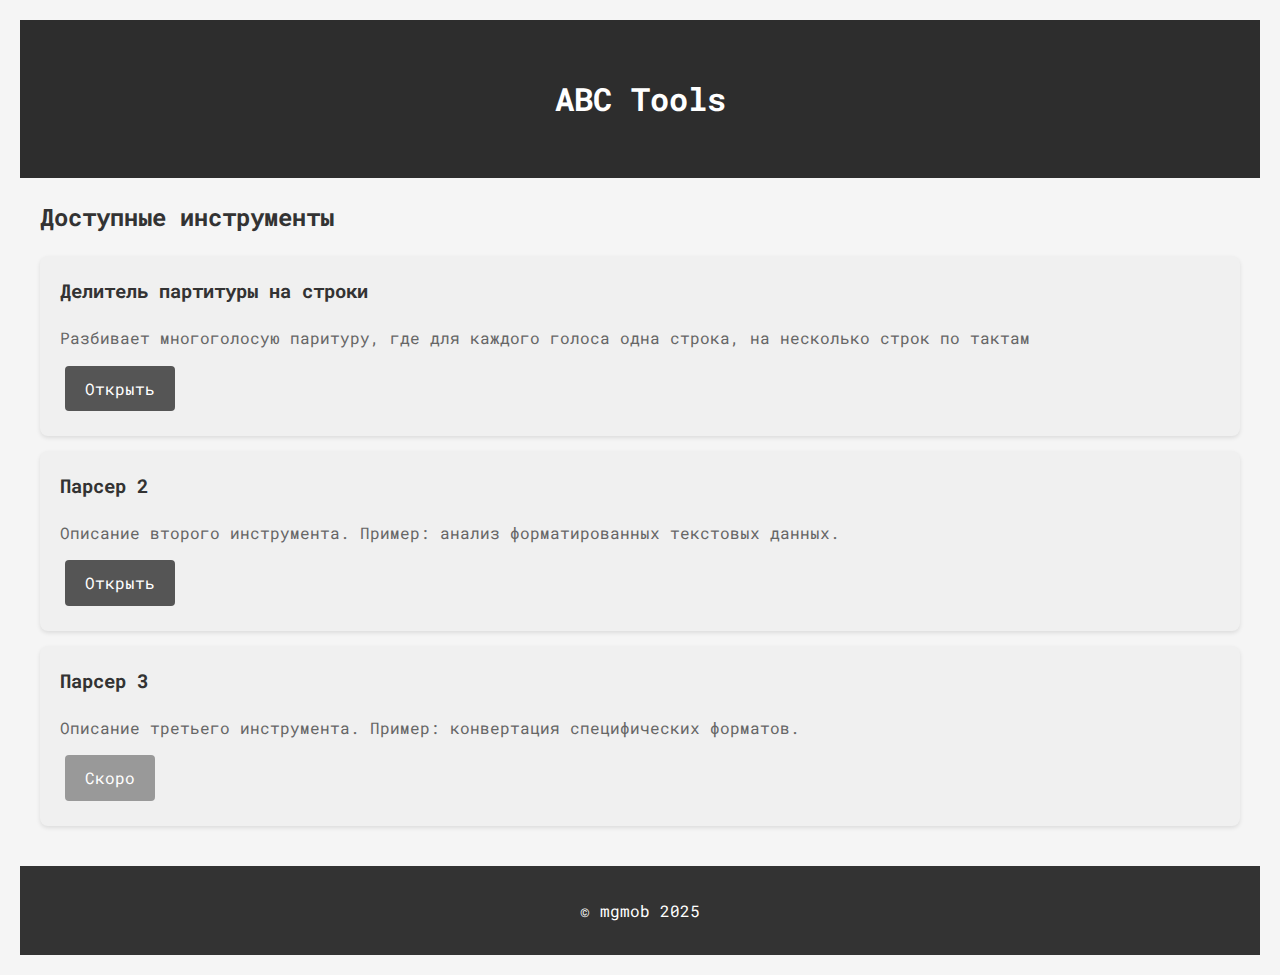
<file: index.html>
<!DOCTYPE html>
<html lang="ru">
<head>
    <meta charset="UTF-8">
    <title>ABC Tools</title>
    <link href="https://fonts.googleapis.com/css2?family=Roboto+Mono:wght@400;700&display=swap" rel="stylesheet">
    <link rel="stylesheet" href="css/styles.css">
</head>
<body>
    <header class="site-header">
        <h1>ABC Tools</h1>
    </header>

    <main class="content-wrapper">
        <section class="tools-section">
            <h2>Доступные инструменты</h2>

            <div class="tools-list">
                <div class="tool-item">
                    <h3>Делитель партитуры на строки</h3>
                    <p>Разбивает многоголосую паритуру, где для каждого голоса одна строка, на несколько строк по тактам</p>
                    <a href="divider.html" class="btn">Открыть</a>
                </div>

                <div class="tool-item">
                    <h3>Парсер 2</h3>
                    <p>Описание второго инструмента. Пример: анализ форматированных текстовых данных.</p>
                    <a href="parser2.html" class="btn">Открыть</a>
                </div>

                <div class="tool-item">
                    <h3>Парсер 3</h3>
                    <p>Описание третьего инструмента. Пример: конвертация специфических форматов.</p>
                    <a href="#" class="btn disabled">Скоро</a>
                </div>
            </div>
        </section>
    </main>

    <footer class="site-footer">
        <p>&copy; mgmob 2025</p>
    </footer>
</body>
</html>
</file>
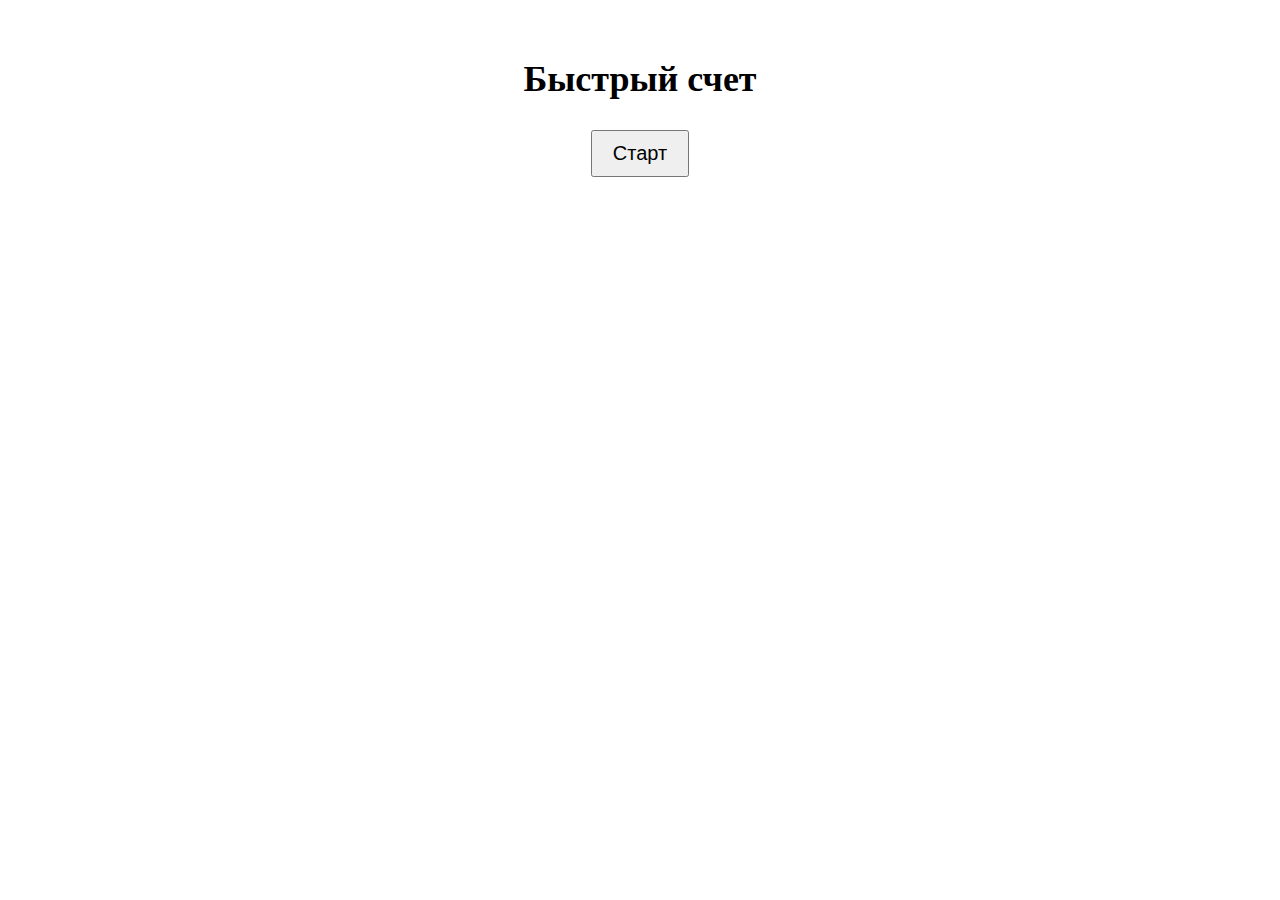
<file: brain_train.html>
<!DOCTYPE html>
<html lang="ru">
<head>
    <meta charset="UTF-8">
    <meta name="viewport" content="width=device-width, initial-scale=1.0">
    <title>Тренировка навыков</title>
    <style>
        .block {
            display: none;
            text-align: center;
            padding: 20px;
            font-size: 24px;
        }
        iframe {
            width: 80%;
            height: 400px;
            margin: 20px auto;
        }
        button {
            padding: 10px 20px;
            font-size: 20px;
            cursor: pointer;
        }
        .numbers-row {
            margin: 20px;
            letter-spacing: 8px;
        }
        .result {
            color: #2c3e50;
            font-size: 32px;
            margin-top: 10px;
            transition: opacity 0.3s;
        }
    </style>
</head>
<body>
    <!-- Блок 1: Быстрый счет -->
    <div class="block" id="block1">
        <h2>Быстрый счет</h2>
        <button onclick="handleMathButtonClick()" id="mathButton">Старт</button>
        <div id="mathExample"></div>
        <div id="mathResult" class="result"></div>
    </div>

    <!-- Блок 2: Чтение вслух -->
    <div class="block" id="block2">
        <h2>Чтение вслух</h2>
        <iframe id="wikiFrame"></iframe>
    </div>

    <!-- Блок 3: Запоминание чисел -->
    <div class="block" id="block3">
        <h2>Запоминание чисел</h2>
        <div id="numbersDisplay" class="numbers-row"></div>
    </div>

    <!-- Блок 4: Рисование фигур -->
    <div class="block" id="block4">
        <h2>Рисование фигур</h2>
        <div id="shapesInstruction"></div>
    </div>

    <!-- Блок 5: Числа от 1 до 50 -->
    <div class="block" id="block5">
        <h2>Числа от 1 до 50</h2>
        <div class="numbers-row">1 2 3 4 5 6 7 8 9 10 11 12 13 14 15 16 17 18 19 20 21 22 23 24 25 26 27 28 29 30 31 32 33 34 35 36 37 38 39 40 41 42 43 44 45 46 47 48 49 50</div>
    </div>

    <script>
        let currentBlock = 1;
        let mathCounter = 0;
        let shapesInterval;
        let numbersTimeout;

        let currentExample = null;
        let showResult = false;

        function handleMathButtonClick() {
            const button = document.getElementById('mathButton');
            if(showResult) {
                // Генерируем новый пример
                generateMathExample();
                document.getElementById('mathResult').textContent = '';
                button.textContent = 'Показать ответ';
                showResult = false;
            } else {
                // Показываем результат текущего примера
                showMathResult();
                button.textContent = 'Следующий пример';
                showResult = true;
            }
        }

        // Общий таймер переключения блоков
        function startRotation() {
            setInterval(() => {
                document.getElementById(`block${currentBlock}`).style.display = 'none';
                currentBlock = currentBlock === 5 ? 1 : currentBlock + 1;
                const nextBlock = document.getElementById(`block${currentBlock}`);
                nextBlock.style.display = 'block';

                // Инициализация блоков при их активации
                switch(currentBlock) {
                    case 2:
                        document.getElementById('wikiFrame').src =
                            'https://ru.wikipedia.org/wiki/Special:Random';
                        break;
                    case 3:
                        initNumbersMemory();
                        break;
                    case 4:
                        startShapesTraining();
                        break;
                }
            }, 60000);
        }

        // Блок 1: Быстрый счет
        function generateMathExample() {
            mathCounter++;
            let numbersCount = mathCounter <= 3 ? 0 :
                Math.min(3, Math.floor((mathCounter - 1) / 3));

            let numbers = [];
            for(let i = 0; i < 3; i++) {
                let max = i < numbersCount ? 999 : (i < 2 ? 99 : 9);
                numbers.push(Math.floor(Math.random() * max) + 1);
            }

            const operations = ['+', '-'];
            currentExample = `${numbers[0]} ${operations[Math.floor(Math.random()*2)]}
                            ${numbers[1]} ${operations[Math.floor(Math.random()*2)]}
                            ${numbers[2]}`;
            document.getElementById('mathExample').textContent = currentExample;
        }

        function showMathResult() {
            try {
                const result = eval(currentExample.replace(/–/g, '-'));
                document.getElementById('mathResult').textContent = `= ${result}`;
            } catch(e) {
                document.getElementById('mathResult').textContent = 'Ошибка вычисления';
            }
        }

        // Блок 3: Запоминание чисел
        function initNumbersMemory() {
            const numbers = Array.from({length: 10}, () =>
                Math.random() < 0.5 ?
                Math.floor(Math.random() * 9) + 1 :
                Math.floor(Math.random() * 90) + 10
            );

            document.getElementById('numbersDisplay').textContent = numbers.join(' ');
            numbersTimeout = setTimeout(() => {
                document.getElementById('numbersDisplay').textContent = '???';
            }, 10000);

            document.getElementById('numbersDisplay').onclick = () => {
                if(document.getElementById('numbersDisplay').textContent === '???') {
                    document.getElementById('numbersDisplay').textContent = numbers.join(' ');
                } else {
                    initNumbersMemory();
                }
            };
        }

        // Блок 4: Рисование фигур
        function startShapesTraining() {
            const shapes = ['круг', 'квадрат', 'треугольник'];

            function updateShapes() {
                const left = shapes[Math.floor(Math.random()*3)];
                const right = shapes[Math.floor(Math.random()*3)];
                document.getElementById('shapesInstruction').textContent =
                    `Левая рука: ${left} | Правая рука: ${right}`;
            }

            updateShapes();
            shapesInterval = setInterval(updateShapes, 20000);
        }

        // Инициализация
        document.addEventListener('DOMContentLoaded', () => {
            document.getElementById('block1').style.display = 'block';
            startRotation();
        });
    </script>
</body>
</html>
</file>
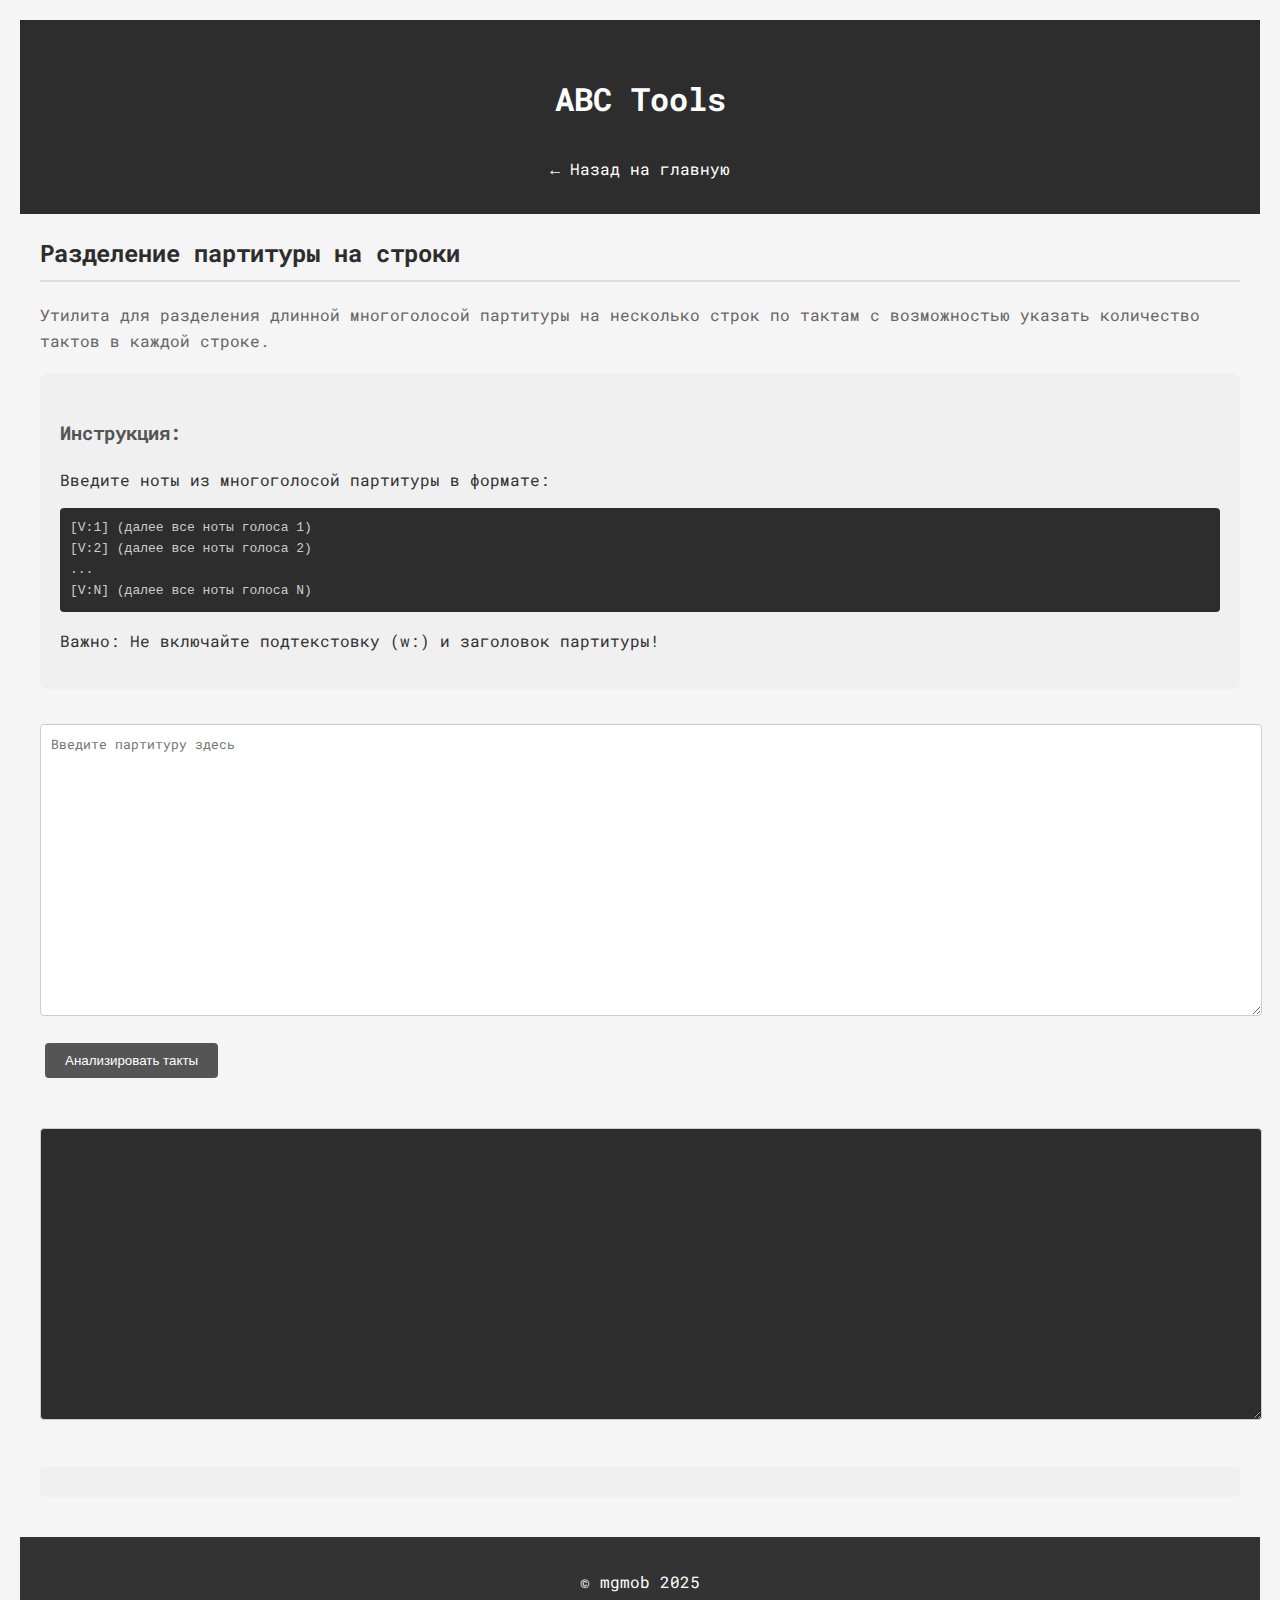
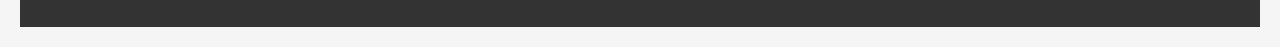
<file: divider.html>
<!DOCTYPE html>
<html lang="ru">
<head>
    <meta charset="UTF-8">
    <title>ABC Tools - Разделение партитуры</title>
    <link href="https://fonts.googleapis.com/css2?family=Roboto+Mono:wght@400;700&display=swap" rel="stylesheet">
    <link rel="stylesheet" href="css/styles.css">
    <style>
        .error { color: #ff4444; }
        .success { color: #44cc44; }
        .instruction { margin: 20px 0; }
        .instruction pre { background: #2d2d2d; padding: 10px; border-radius: 4px; }
    </style>
</head>
<body>
    <header class="site-header">
        <h1>ABC Tools</h1>
        <a href="/abc-tools/" class="back-link">← Назад на главную</a>
    </header>

    <main class="content-wrapper">
        <section class="intro-section">
            <h2>Разделение партитуры на строки</h2>
            <p class="description">
                Утилита для разделения длинной многоголосой партитуры на несколько строк по тактам
                с возможностью указать количество тактов в каждой строке.
            </p>

            <div class="instruction">
                <h3>Инструкция:</h3>
                <p>Введите ноты из многоголосой партитуры в формате:</p>
                <pre>[V:1] (далее все ноты голоса 1)
[V:2] (далее все ноты голоса 2)
...
[V:N] (далее все ноты голоса N)</pre>
                <p>Важно: Не включайте подтекстовку (w:) и заголовок партитуры!</p>
            </div>
        </section>

        <textarea id="inputStrings" rows="15" cols="100" placeholder="Введите партитуру здесь"></textarea><br>
        <button onclick="analyzeTacts()" class="btn">Анализировать такты</button><br>
        <div id="tactReport"></div><br>
        <div id="lineSettings" style="display: none;">
            <h4>Настройка количества тактов для строк:</h4>
            <div id="lineInputs"></div>
            <div id="remainingTactsInfo"></div>
            <button onclick="addLineInput()" id="addLineButton" class="btn">Добавить строку</button>
            <button onclick="recalculateTacts()" class="btn">Пересчитать такты</button><br>
            <button onclick="parseStrings()" class="btn">Парсинг по настройкам</button><br>
            <div class="copy-container">
                <button onclick="copyResult()" class="btn">Копировать результат</button>
                <div id="copyNotification" class="copy-notification"></div>
            </div>
        </div>
        <!-- Заменяем div на textarea -->
        <textarea id="output" readonly rows="15" cols="100"></textarea>
        <div id="report"></div>
    </main>

    <footer class="site-footer">
        <p>&copy; mgmob 2025</p>
    </footer>

    <script>
        // Здесь вставьте ваш существующий JavaScript код из файла
        let totalTactsPerVoice = [];
        let totalLines = 0;

        function copyResult() {
            const output = document.getElementById('output');
            const notification = document.getElementById('copyNotification');

            if (!output.value.trim()) {
                alert('Нет данных для копирования');
                return;
            }

            navigator.clipboard.writeText(output.value)
                .then(() => {
                    notification.textContent = 'Результат скопирован!';
                    notification.style.backgroundColor = '#4CAF50';
                    notification.classList.add('show');
                })
                .catch(err => {
                    console.error('Ошибка копирования: ', err);
                    notification.textContent = 'Ошибка копирования!';
                    notification.style.backgroundColor = '#ff4444';
                    notification.classList.add('show');
                })
                .finally(() => {
                    setTimeout(() => {
                        notification.classList.remove('show');
                    }, 2000);
                });
        }

        function analyzeTacts() {
            const inputStrings = document.getElementById('inputStrings').value.split('\n');
            const tactReportDiv = document.getElementById('tactReport');
            tactReportDiv.innerHTML = "";
            totalTactsPerVoice = [];

            for (let i = 0; i < inputStrings.length; i++) {
                const line = inputStrings[i].trim();
                if (!line) continue;

                 // Проверка на закрытие тактов
                if (!checkTactClosure(line)) {
                    tactReportDiv.innerHTML += `<p class="error">Ошибка: Такты в голосе ${i + 1} не закрыты.</p>`;
                    return; // Прерываем выполнение, если найдена ошибка
                }

                const tacts = countTacts(line);
                totalTactsPerVoice.push(tacts);

                const voiceReport = document.createElement('p');
                voiceReport.textContent = `Голос ${i + 1}: ${tacts} тактов`;

                if (totalTactsPerVoice[0] !== undefined && tacts !== totalTactsPerVoice[0]) {
                    voiceReport.classList.add('error');
                    voiceReport.textContent += " (Количество тактов не совпадает с другими голосами)";
                }

                tactReportDiv.appendChild(voiceReport);
            }

            if (totalTactsPerVoice.every(t => t === totalTactsPerVoice[0])) {
                tactReportDiv.innerHTML += `<p class="success">Все голоса содержат одинаковое количество тактов.</p>`;
            } else {
                tactReportDiv.innerHTML += `<p class="error">Ошибка: Количество тактов в голосах различается.</p>`;
            }

            const totalTacts = totalTactsPerVoice[0];
            document.getElementById('lineSettings').style.display = 'block';
            renderInitialLineInput(totalTacts);
        }

        function countTacts(line) {
            return splitByTacts(line.trim()).length;
        }

        function checkTactClosure(line) {
            const barPatterns = ['|]', '||', '[|', '|:', ':|', '::', '|'];
            const lastChar = line.trim().slice(-1); // Последний символ строки
            const lastTwoChars = line.trim().slice(-2); // Последние два символа строки

            // Проверяем, заканчивается ли строка на один из разделителей
            if (!barPatterns.includes(lastChar) && !barPatterns.includes(lastTwoChars)) {
                return false; // Такт не закрыт
            }
            return true; // Такт закрыт
        }

        function splitByTacts(strText) {
            const barPatterns = ['|]', '||', '[|', '|:', ':|', '::', '|'];
            const tacts = [];
            let start = 0;
            let i = 0;

            while (i < strText.length) {
                let foundPattern = null;
                for (const pattern of barPatterns) {
                    if (strText.startsWith(pattern, i)) {
                        foundPattern = pattern;
                        break;
                    }
                }
                if (foundPattern) {
                    const tact = strText.slice(start, i + foundPattern.length);
                    tacts.push(tact);
                    start = i + foundPattern.length;
                    i = start;
                } else {
                    i++;
                }
            }

            if (start < strText.length) {
                tacts.push(strText.slice(start));
            }

            return tacts;
        }

        function renderInitialLineInput(totalTacts) {
            const lineInputsDiv = document.getElementById('lineInputs');
            lineInputsDiv.innerHTML = "";
            const input = createLineInput(totalTacts, true);
            lineInputsDiv.appendChild(input);
            updateRemainingTactsInfo();
        }

        function createLineInput(remainingTacts, isFirst = false) {
            const container = document.createElement('div');
            const input = document.createElement('input');
            input.type = 'number';
            input.value = isFirst ? '' : 0;
            input.min = 0;
            input.max = remainingTacts;
            input.oninput = () => updateRemainingTactsInfo();

            const label = document.createElement('label');
            label.textContent = `Тактов: `;
            label.appendChild(input);

            const remainingLabel = document.createElement('span');
            remainingLabel.className = 'remaining-label';
            remainingLabel.textContent = `Осталось: ${remainingTacts}`;

            const addButton = document.createElement('button');
            addButton.textContent = 'Добавить строку';
            addButton.onclick = () => addLineInput(input.value);

            const deleteButton = document.createElement('button');
            deleteButton.textContent = 'Удалить строку';
            deleteButton.onclick = () => removeLineInput(container, input.value);

            container.appendChild(label);
            container.appendChild(remainingLabel);
            container.appendChild(addButton);
            container.appendChild(deleteButton);

            return container;
        }

        function addLineInput() {
            const lineInputsDiv = document.getElementById('lineInputs');
            const remainingTacts = getRemainingTacts();

            if (remainingTacts <= 0) {
                alert("Невозможно добавить больше строк: все такты уже распределены.");
                return;
            }

            const newInput = createLineInput(remainingTacts);
            lineInputsDiv.appendChild(newInput);
            updateRemainingTactsInfo();
        }

        function removeLineInput(container, value) {
            const lineInputsDiv = document.getElementById('lineInputs');
            lineInputsDiv.removeChild(container);
            updateRemainingTactsInfo();
        }

        function getRemainingTacts() {
            const inputs = Array.from(document.querySelectorAll('#lineInputs input'));
            const usedTacts = inputs.reduce((sum, input) => sum + (parseInt(input.value) || 0), 0);
            return totalTactsPerVoice[0] - usedTacts;
        }

        function updateRemainingTactsInfo() {
            const totalTacts = totalTactsPerVoice[0];
            const inputs = Array.from(document.querySelectorAll('#lineInputs input'));
            let remaining = totalTacts;

            inputs.forEach(input => {
                const container = input.closest('div');
                const remainingLabel = container.querySelector('.remaining-label');

                const currentValue = parseInt(input.value) || 0;
                input.max = remaining;

                if (currentValue > remaining) {
                    input.value = remaining;
                }

                const newValue = parseInt(input.value) || 0;
                remaining -= newValue;

                if (remainingLabel) {
                    remainingLabel.textContent = `Осталось: ${remaining >= 0 ? remaining : 0}`;
                }
            });

            const remainingTacts = remaining;
            const globalRemainingLabel = document.getElementById('remainingTactsInfo');
            globalRemainingLabel.textContent = `Оставшиеся такты: ${remainingTacts}`;

            if (remainingTacts < 0) {
                globalRemainingLabel.classList.add('error');
            } else {
                globalRemainingLabel.classList.remove('error');
            }

            const addLineButton = document.getElementById('addLineButton');
            addLineButton.disabled = remainingTacts <= 0;
        }

        function recalculateTacts() {
            const inputs = Array.from(document.querySelectorAll('#lineInputs input'));
            const totalUsedTacts = inputs.reduce((sum, input) => sum + (parseInt(input.value) || 0, 0));
            const totalTacts = totalTactsPerVoice[0];

            if (totalUsedTacts > totalTacts) {
                alert("Использовано больше тактов, чем доступно. Удаляю лишние строки.");
                while (getRemainingTacts() < 0) {
                    const inputs = Array.from(document.querySelectorAll('#lineInputs input'));
                    const lastInput = inputs[inputs.length - 1];
                    lastInput.closest('div').remove();
                }
            }

            updateRemainingTactsInfo();
        }

        function parseStrings() {
            const inputStrings = document.getElementById('inputStrings').value.split('\n');
            const outputTextarea = document.getElementById('output');
            outputTextarea.value = ""; // Очищаем textarea
            const reportDiv = document.getElementById('report');
            reportDiv.innerHTML = "<h4>Отчет:</h4>";
            const inputs = Array.from(document.querySelectorAll('#lineInputs input'));
            const tactsPerLine = inputs.map(input => parseInt(input.value) || 0);
            const jsonData = [];

            for (let i = 0; i < inputStrings.length; i++) {
                const line = inputStrings[i].trim();
                if (!line) continue;
                const headerMatch = line.match(/\[.*?\]/);
                const strTitle = headerMatch ? headerMatch[0] : "";
                const strText = headerMatch ? line.replace(headerMatch[0], "") : line;
                jsonData.push({
                    strNumber: i,
                    strTitle: strTitle,
                    subStrs: splitByTacts(strText)
                });
            }

            let currentTactIndex = 0;
            const reportData = [];

            for (const [index, tacts] of tactsPerLine.entries()) {
                const remainingTacts = totalTactsPerVoice[0] - currentTactIndex;
                const actualTacts = Math.min(tacts, remainingTacts);
                const lineReport = { expected: tacts, actual: 0 };

                if (jsonData.length > 0) {
                    const elements = jsonData[0].subStrs.slice(currentTactIndex, currentTactIndex + actualTacts);
                    lineReport.actual = elements.length;
                }

                jsonData.forEach(obj => {
                    const elements = obj.subStrs.slice(currentTactIndex, currentTactIndex + actualTacts);
                    // Добавляем текст в textarea с переносами строк
                    outputTextarea.value += `${obj.strTitle} ${elements.join('')}\n`;
                });

                currentTactIndex += actualTacts;
                reportData.push(lineReport);
            }

            reportData.forEach((line, idx) => {
                reportDiv.innerHTML += `<p>Строка ${idx + 1}: Ожидаемо: ${line.expected}, Фактически: ${line.actual}</p>`;
            });

            // Добавьте в конец функции parseStrings()
            outputTextarea.style.height = 'auto';
            outputTextarea.style.height = outputTextarea.scrollHeight + 'px';
        }
    </script>

</body>
</html>
</file>
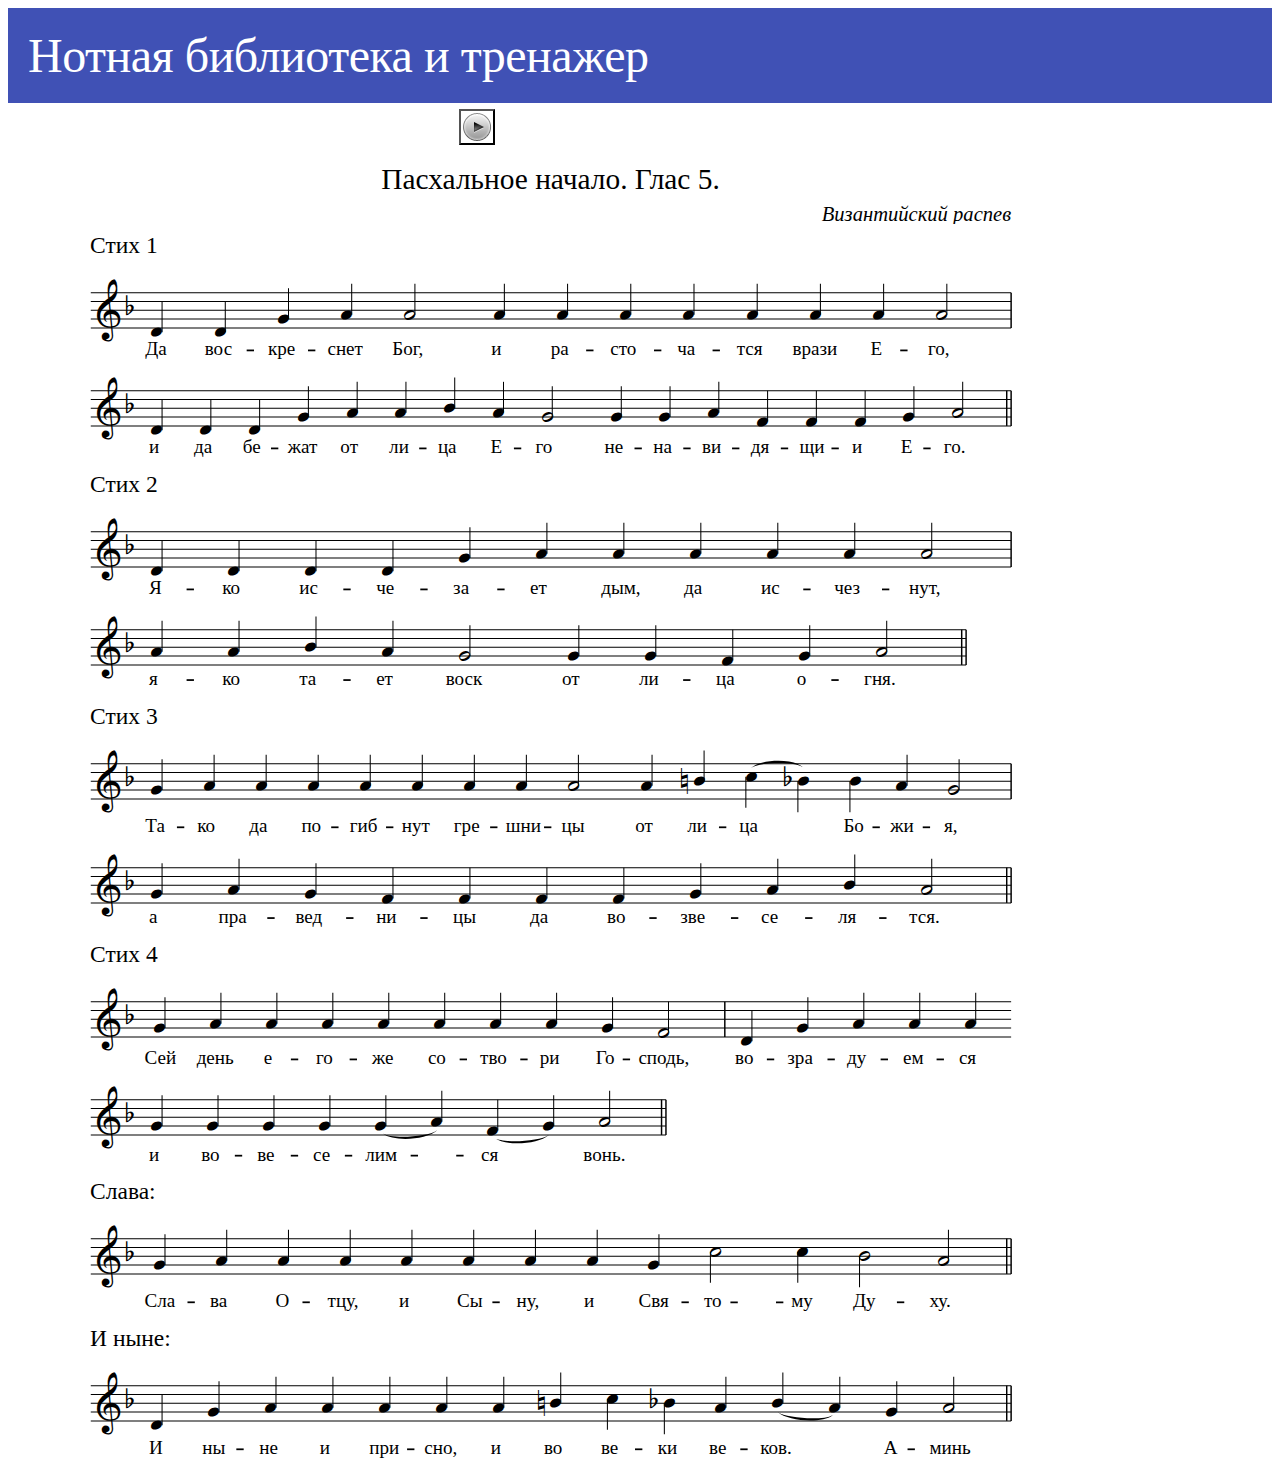
<file: easter.begining.html>
<!DOCTYPE html>
<html lang="ru">
<head>
    <meta charset="UTF-8">
    <meta http-equiv="X-UA-Compatible" content="IE=edge">
    <meta name="viewport" content="width=device-width, initial-scale=1.0">
    <link rel="stylesheet" href="music.min.css" />
    <link rel="stylesheet" href="main.css" />
    <script src="abc-ui-1.0.0.min.js"></script>
    <title>Пасхальное начало. Глас 5.</title>
    <style>
        div {
         width: 800px;
        }
       </style>

</head>
<body>
    <header class="header">
        <H1>Нотная библиотека и тренажер</H1>
    </header>
    <div class="main-container">
        <div class="abc-source 25 1.1">
X:1
T:Пасхальное начало. Глас 5.
C:Византийский распев
L:1/4
Q:1/4=120
K:F
%%player_top
%%text Стих 1
DDGAA2 AAAAAAAA2 |
w:Да вос-кре-снет Бог, и ра-сто-ча-тся врази Е-го,
DDDGAABAG2GGAFFFGA2 ||
w:и да бе-жат от ли-ца Е-го не-на-ви-дя-щи-и Е-го.
%%text Стих 2
DDDDGAAAAAA2 |
w:Я-ко ис-че-за-ет дым, да ис-чез-нут,
AABAG2GGFGA2 ||
w:я-ко та-ет воск от ли-ца о-гня.
%%text Стих 3
GAAAAAAAA2A=B(c_B)BAG2 |
w: Та-ко да по-гиб-нут гре-шни-цы от ли-ца* Бо-жи-я,
GAGFFFFGABA2 ||
w:а пра-вед-ни-цы да во-зве-се-ля-тся.
%%text Стих 4
GAAAAAAAGF2 | DGAAA
w:Сей день е-го-же со-тво-ри Го-сподь, во-зра-ду-ем-ся
GGGG(GA)(FG)A2 ||
w:и во-ве-се-лим--ся* вонь.
%%text Слава:
GAAAAAAAGc2cB2A2 ||
w:Сла-ва О-тцу, и Сы-ну, и Свя-то-му Ду-ху.
%%text И ныне:
DGAAAAA=Bc_BA(BA)GA2 ||
w:И ны-не и при-сно, и во ве-ки ве-ков.* А-минь
        </div>

    </div>
    <script src="acoustic_grand_piano-mp3.js"></script>
    <script>
        $ABC_UI.init();
        $ABC_UTIL.addHtmlVievers({"bMacro":true,"bDeco":true,"bEditors":false});
    </script>
</body>
</html>
</file>
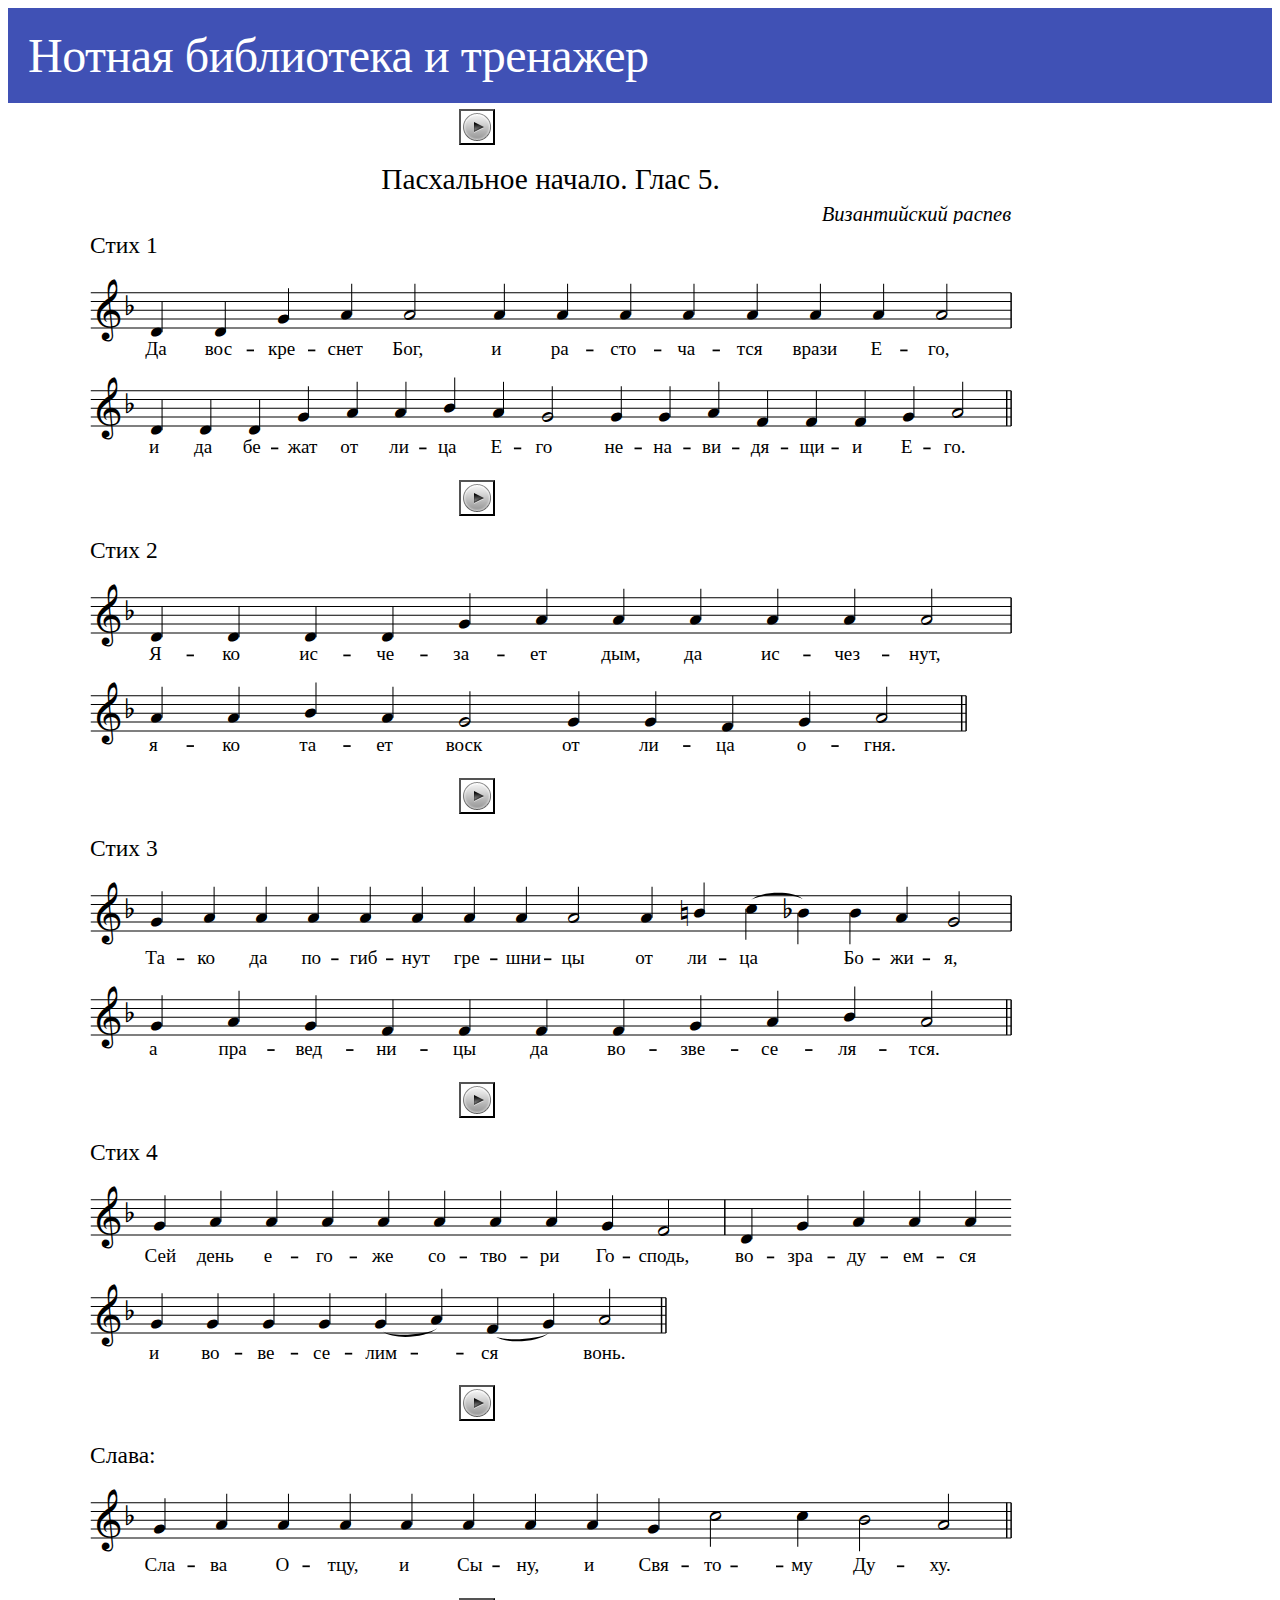
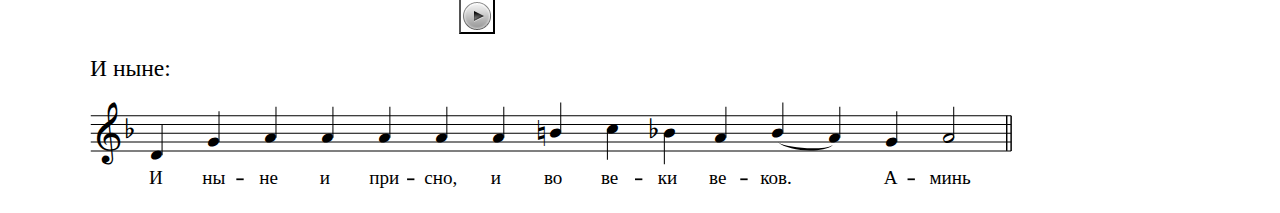
<file: easter.begining_train.html>
<!DOCTYPE html>
<html lang="ru">
<head>
    <meta charset="UTF-8">
    <meta http-equiv="X-UA-Compatible" content="IE=edge">
    <meta name="viewport" content="width=device-width, initial-scale=1.0">
    <link rel="stylesheet" href="music.min.css" />
    <link rel="stylesheet" href="main.css" />
    <script src="abc-ui-1.0.0.min.js"></script>
    <title>Пасхальное начало. Глас 5.</title>
    <style>
        div {
         width: 800px;
        }
       </style>

</head>
<body>
    <header class="header">
        <H1>Нотная библиотека и тренажер</H1>
    </header>
    <div class="main-container">
        <div class="abc-source 25 1.1">
X:1
T:Пасхальное начало. Глас 5.
C:Византийский распев
L:1/4
Q:1/4=120
K:F
%%player_top
%%text Стих 1
DDGAA2 AAAAAAAA2 |
w:Да вос-кре-снет Бог, и ра-сто-ча-тся врази Е-го,
DDDGAABAG2GGAFFFGA2 ||
w:и да бе-жат от ли-ца Е-го не-на-ви-дя-щи-и Е-го.
        </div>
<div class="abc-source 25 1.1">
X:1
L:1/4
Q:1/4=120
K:F
%%player_top
%%text Стих 2
DDDDGAAAAAA2 |
w:Я-ко ис-че-за-ет дым, да ис-чез-нут,
AABAG2GGFGA2 ||
w:я-ко та-ет воск от ли-ца о-гня.
</div>
<div class="abc-source 25 1.1">
X:1
L:1/4
Q:1/4=120
K:F
%%player_top
%%text Стих 3
GAAAAAAAA2A=B(c_B)BAG2 |
w: Та-ко да по-гиб-нут гре-шни-цы от ли-ца* Бо-жи-я,
GAGFFFFGABA2 ||
w:а пра-вед-ни-цы да во-зве-се-ля-тся.
</div>
<div class="abc-source 25 1.1">
X:1
L:1/4
Q:1/4=120
K:F
%%player_top
%%text Стих 4
GAAAAAAAGF2 | DGAAA
w:Сей день е-го-же со-тво-ри Го-сподь, во-зра-ду-ем-ся
GGGG(GA)(FG)A2 ||
w:и во-ве-се-лим--ся* вонь.
</div>
<div class="abc-source 25 1.1">
X:1
L:1/4
Q:1/4=120
K:F
%%player_top
%%text Слава:
GAAAAAAAGc2cB2A2 ||
w:Сла-ва О-тцу, и Сы-ну, и Свя-то-му Ду-ху.
</div>
<div class="abc-source 25 1.1">
X:1
L:1/4
Q:1/4=120
K:F
%%player_top
%%text И ныне:
DGAAAAA=Bc_BA(BA)GA2 ||
w:И ны-не и при-сно, и во ве-ки ве-ков.* А-минь
        </div>

    </div>
    <script src="acoustic_grand_piano-mp3.js"></script>
    <script>
        $ABC_UI.init();
        $ABC_UTIL.addHtmlVievers({"bMacro":true,"bDeco":true,"bEditors":false});
    </script>
</body>
</html>
</file>
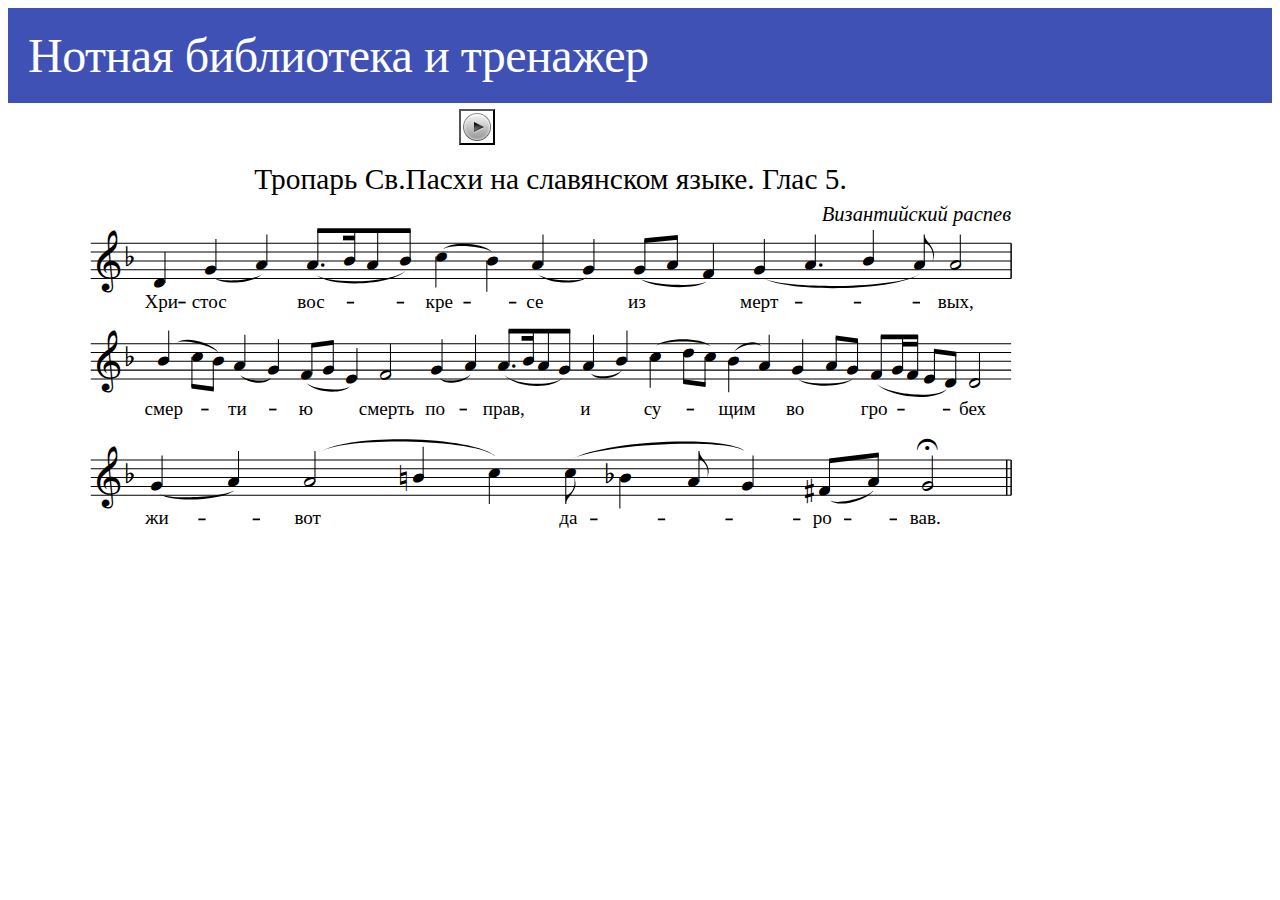
<file: easter.tropar.html>
<!DOCTYPE html>
<html lang="ru">
<head>
    <meta charset="UTF-8">
    <meta http-equiv="X-UA-Compatible" content="IE=edge">
    <meta name="viewport" content="width=device-width, initial-scale=1.0">
    <link rel="stylesheet" href="music.min.css" />
    <link rel="stylesheet" href="main.css" />
    <script src="abc-ui-1.0.0.min.js"></script>
    <title>Тропарь Св.Пасхи на славянском языке. Глас 5.</title>
    <style>
        div {
         width: 800px;
        }
       </style>

</head>
<body>
    <header class="header">
        <H1>Нотная библиотека и тренажер</H1>
    </header>
    <div class="main-container">
        <div class="abc-source 25 1.1">
X:1
T:Тропарь Св.Пасхи на славянском языке. Глас 5.
C:Византийский распев
L:1/4
Q:1/4=120
K:F
%%player_top
D(GA)(A/>B/A/B/)(cB)(AG)(G/A/F)(GA3/BA/)A2 |
w:Хри-стос* вос----кре--се* из** мерт----вых,
(Bc/B/)(AG)(F/G/E)F2(GA)(A/>B/A/G/)(AB)(cd/c/)(BA)(GA/G/) (F/G//F// E/D/)D2
w:смер---ти--ю** смерть по--прав,*** и* су---щим* во** гро-----бех
(GA)(A2=Bc)(c/_BA/G)(^F/A/)!fermata!G2 ||
w:жи--вот** да----ро--вав.
        </div>

    </div>
    <script src="acoustic_grand_piano-mp3.js"></script>
    <script>
        $ABC_UI.init();
        $ABC_UTIL.addHtmlVievers({"bMacro":true,"bDeco":true,"bEditors":false});
    </script>
</body>
</html>
</file>
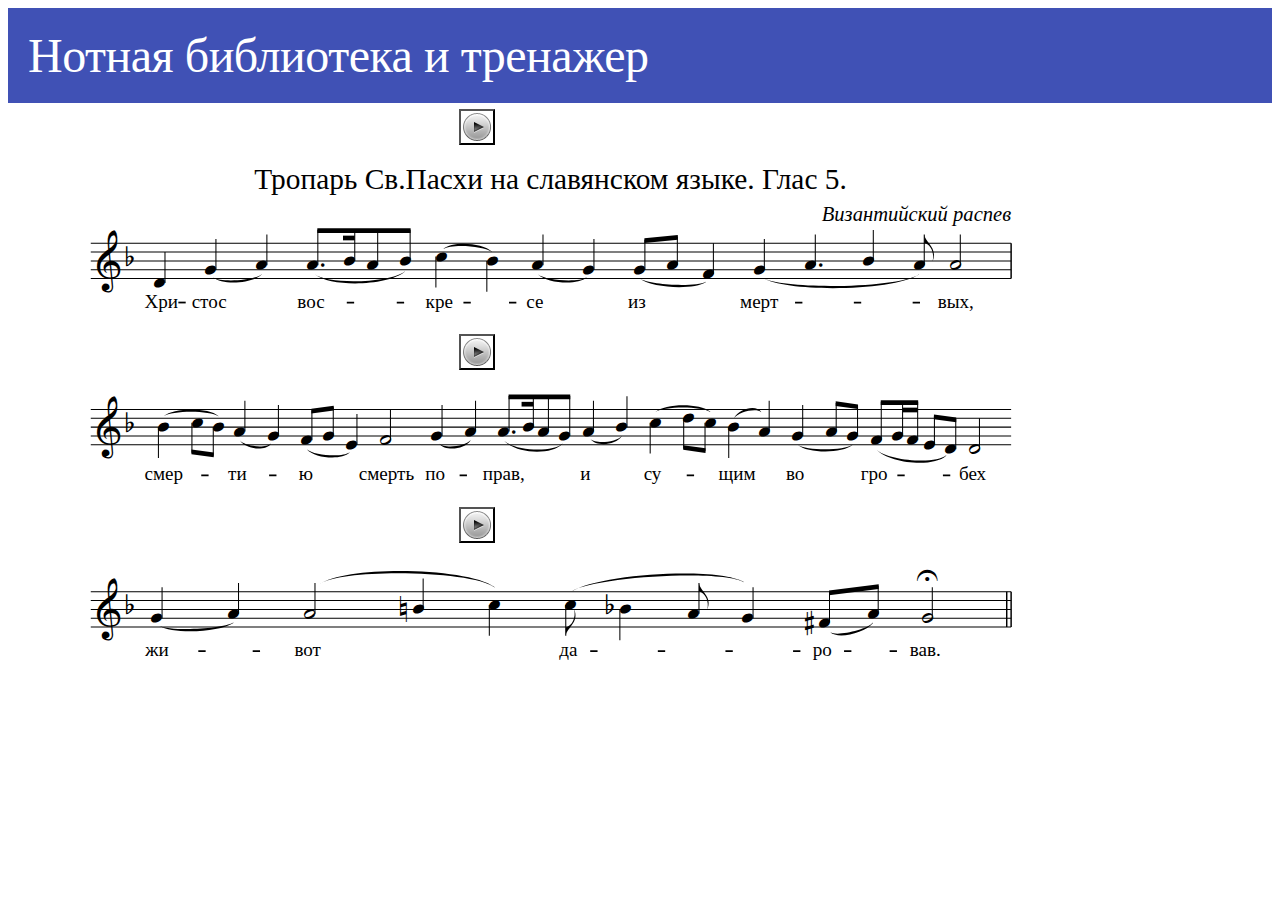
<file: easter.tropar_train.html>
<!DOCTYPE html>
<html lang="ru">
<head>
    <meta charset="UTF-8">
    <meta http-equiv="X-UA-Compatible" content="IE=edge">
    <meta name="viewport" content="width=device-width, initial-scale=1.0">
    <link rel="stylesheet" href="music.min.css" />
    <link rel="stylesheet" href="main.css" />
    <script src="abc-ui-1.0.0.min.js"></script>
    <title>Тропарь Св.Пасхи на славянском языке. Глас 5.</title>
    <style>
        div {
         width: 800px;
        }
       </style>

</head>
<body>
    <header class="header">
        <H1>Нотная библиотека и тренажер</H1>
    </header>
    <div class="main-container">
        <div class="abc-source 25 1.1">
X:1
T:Тропарь Св.Пасхи на славянском языке. Глас 5.
C:Византийский распев
L:1/4
Q:1/4=120
K:F
%%player_top
D(GA)(A/>B/A/B/)(cB)(AG)(G/A/F)(GA3/BA/)A2 |
w:Хри-стос* вос----кре--се* из** мерт----вых,
        </div>
<div class="abc-source 25 1.1">
L:1/4
Q:1/4=120
K:F
%%player_top
(Bc/B/)(AG)(F/G/E)F2(GA)(A/>B/A/G/)(AB)(cd/c/)(BA)(GA/G/) (F/G//F// E/D/)D2
w:смер---ти--ю** смерть по--прав,*** и* су---щим* во** гро-----бех
</div>
<div class="abc-source 25 1.1">
L:1/4
Q:1/4=120
K:F
%%player_top
(GA)(A2=Bc)(c/_BA/G)(^F/A/)!fermata!G2 ||
w:жи--вот** да----ро--вав.
        </div>

    </div>
    <script src="acoustic_grand_piano-mp3.js"></script>
    <script>
        $ABC_UI.init();
        $ABC_UTIL.addHtmlVievers({"bMacro":true,"bDeco":true,"bEditors":false});
    </script>
</body>
</html>
</file>
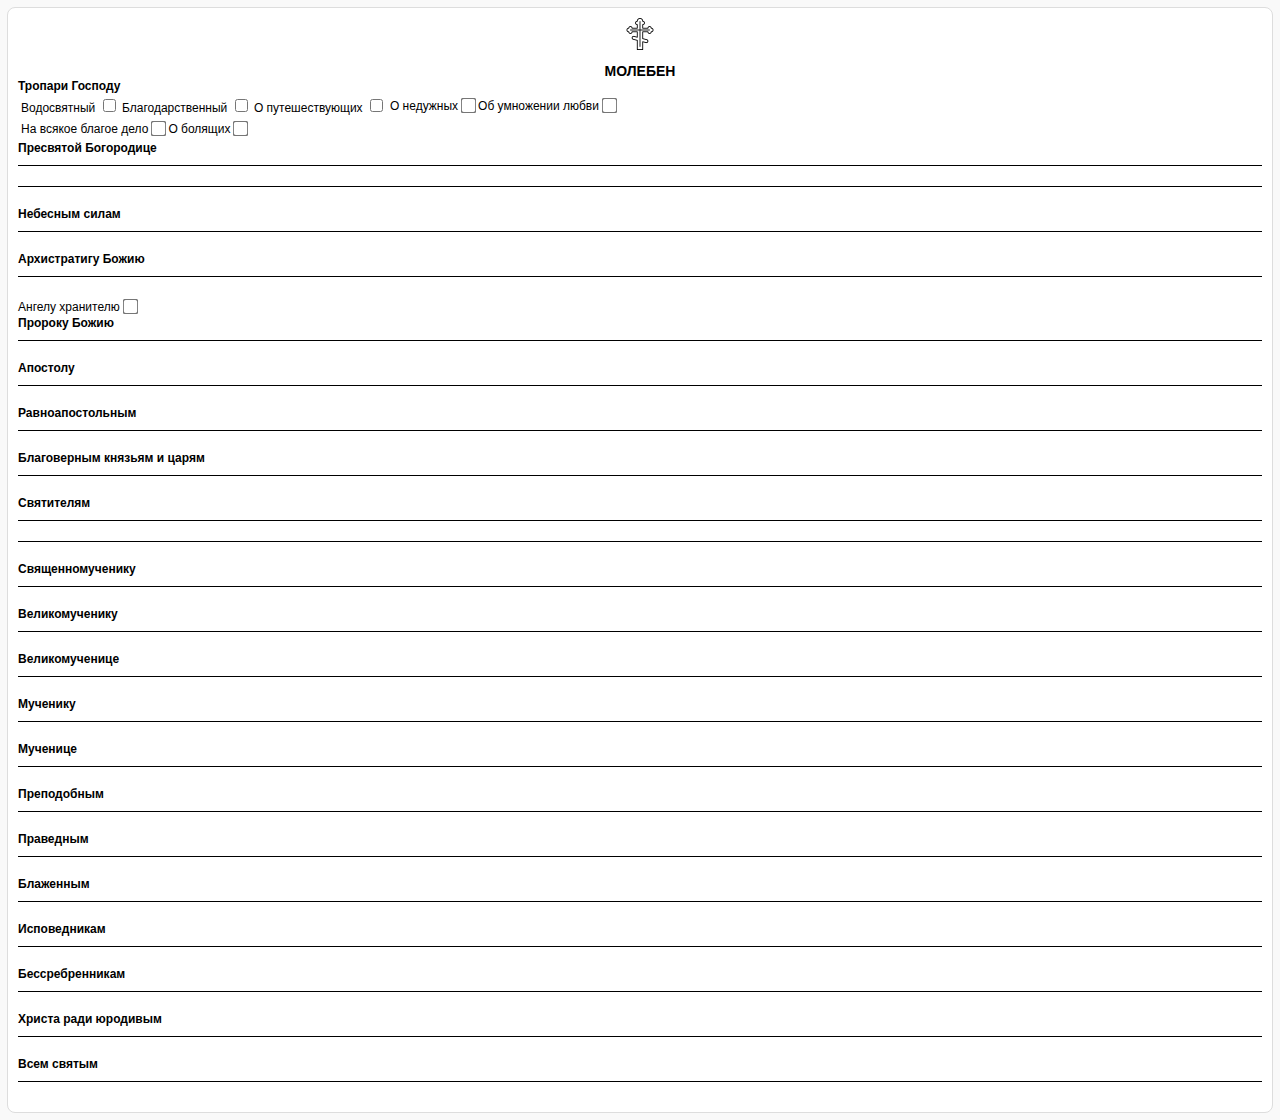
<file: prayer-service-blank.html>
<!DOCTYPE html>
<html lang="ru">
<head>
    <meta charset="UTF-8">
    <meta name="viewport" content="width=device-width, initial-scale=1.0">
    <title>Молебен</title>
    <style>
        body {
            font-family: Arial, sans-serif;
            margin: 0;
            padding: 7px;
            background-color: #f9f9f9;
        }
        h1 {
            text-align: center;
            margin-bottom: 0px;
            font-size: 14px;
        }
        .container {
            max-width: 100%;
            padding: 10px;
            background-color: white;
            border: 1px solid #ddd;
            border-radius: 8px;
        }
        .section {
            margin-bottom: 0px;
            font-size: 12px;
        }
        .section-title {
            font-weight: bold;
            margin-bottom: 0px;
            font-size: 12px;
        }
        .checkbox-item {
            display: flex;
            justify-content: left;
            align-items: center;
            margin-bottom: 0px;
            font-size: 12px;
        }
        .checkbox-item input[type="checkbox"] {
            accent-color: #4CAF50;
            transform: scale(1.2);
        }
        .line {
            border-top: 1px solid black;
            width: 100%;
            margin: 0px 0;
        }
        .three-lines {
            height: 60px;
        }
        .two-lines {
            height: 40px;
        }
        .one-line {
            height: 10px;
        }
        .full-width-line {
            border-top: 1px solid black;
            width: 100%;
            margin: 10px 0;
        }
    </style>
</head>
<body>
    <div class="container">
        <div align="center"><image src="orthodox_7253638.png" width="32px"></image></div>
        <h1>МОЛЕБЕН</h1>

        <!-- Тропари Господу -->
        <div class="section">
        <table>    <div class="section-title">Тропари Господу</div>
            <tr><div class="checkbox-item">
                <td>Водосвятный <input type="checkbox"> Благодарственный <input type="checkbox">
                    О путешествующих <input type="checkbox"></div></td>
                <td><div class="checkbox-item">О недужных <input type="checkbox"> Об умножении любви <input type="checkbox"></div></td>
            </tr>
                <td colspan="2"><div class="checkbox-item">На всякое благое дело <input type="checkbox"> О болящих <input type="checkbox"></div></td>
            </tr>
        </table>
        </div>

        <!-- Пресвятой Богородице -->
        <div class="section">
            <div class="section-title">Пресвятой Богородице</div>
            <div class="full-width-line one-line"></div>
            <div class="full-width-line one-line"></div>
        </div>

        <!-- Небесным силам -->
        <div class="section">
            <div class="section-title">Небесным силам</div>
            <div class="full-width-line one-line"></div>
            <div class="section-title">Архистратигу Божию</div>
            <div class="full-width-line one-line"></div>
            <div class="checkbox-item">
                Ангелу хранителю <input type="checkbox">
            </div>
        </div>


        <!-- Пророку Божию -->
        <div class="section">
            <div class="section-title">Пророку Божию</div>
            <div class="full-width-line one-line"></div>
        </div>

        <!-- Апостолу -->
        <div class="section">
            <div class="section-title">Апостолу</div>
            <div class="full-width-line one-line"></div>
        </div>

        <!-- Равноапостольным -->
        <div class="section">
            <div class="section-title">Равноапостольным</div>
            <div class="full-width-line one-line"></div>
        </div>

        <!-- Благоверным князьям и царям -->
        <div class="section">
            <div class="section-title">Благоверным князьям и царям</div>
            <div class="full-width-line one-line"></div>
        </div>

        <!-- Святителям -->
        <div class="section">
            <div class="section-title">Святителям</div>
            <div class="full-width-line one-line"></div>
            <div class="full-width-line one-line"></div>
        </div>

        <!-- Священномученику -->
        <div class="section">
            <div class="section-title">Священномученику</div>
            <div class="full-width-line one-line"></div>
        </div>

        <!-- Великомученику -->
        <div class="section">
            <div class="section-title">Великомученику</div>
            <div class="full-width-line one-line"></div>
        </div>

        <!-- Великомученице -->
        <div class="section">
            <div class="section-title">Великомученице</div>
            <div class="full-width-line one-line"></div>
        </div>

        <!-- Мученику -->
        <div class="section">
            <div class="section-title">Мученику</div>
            <div class="full-width-line one-line"></div>
        </div>

        <!-- Мученице -->
        <div class="section">
            <div class="section-title">Мученице</div>
            <div class="full-width-line one-line"></div>
        </div>

        <!-- Преподобным -->
        <div class="section">
            <div class="section-title">Преподобным</div>
            <div class="full-width-line one-line"></div>
        </div>

        <!-- Праведным -->
        <div class="section">
            <div class="section-title">Праведным</div>
            <div class="full-width-line one-line"></div>
        </div>

        <!-- Блаженным -->
        <div class="section">
            <div class="section-title">Блаженным</div>
            <div class="full-width-line one-line"></div>
        </div>

        <!-- Исповедникам -->
        <div class="section">
            <div class="section-title">Исповедникам</div>
            <div class="full-width-line one-line"></div>
        </div>

        <!-- Бессребренникам -->
        <div class="section">
            <div class="section-title">Бессребренникам</div>
            <div class="full-width-line one-line"></div>
        </div>

        <!-- Христа ради юродивым -->
        <div class="section">
            <div class="section-title">Христа ради юродивым</div>
            <div class="full-width-line one-line"></div>
        </div>

        <!-- Всем святым -->
        <div class="section">
            <div class="section-title">Всем святым</div>
            <div class="full-width-line one-line"></div>
        </div>
    </div>
</body>
</html>
</file>
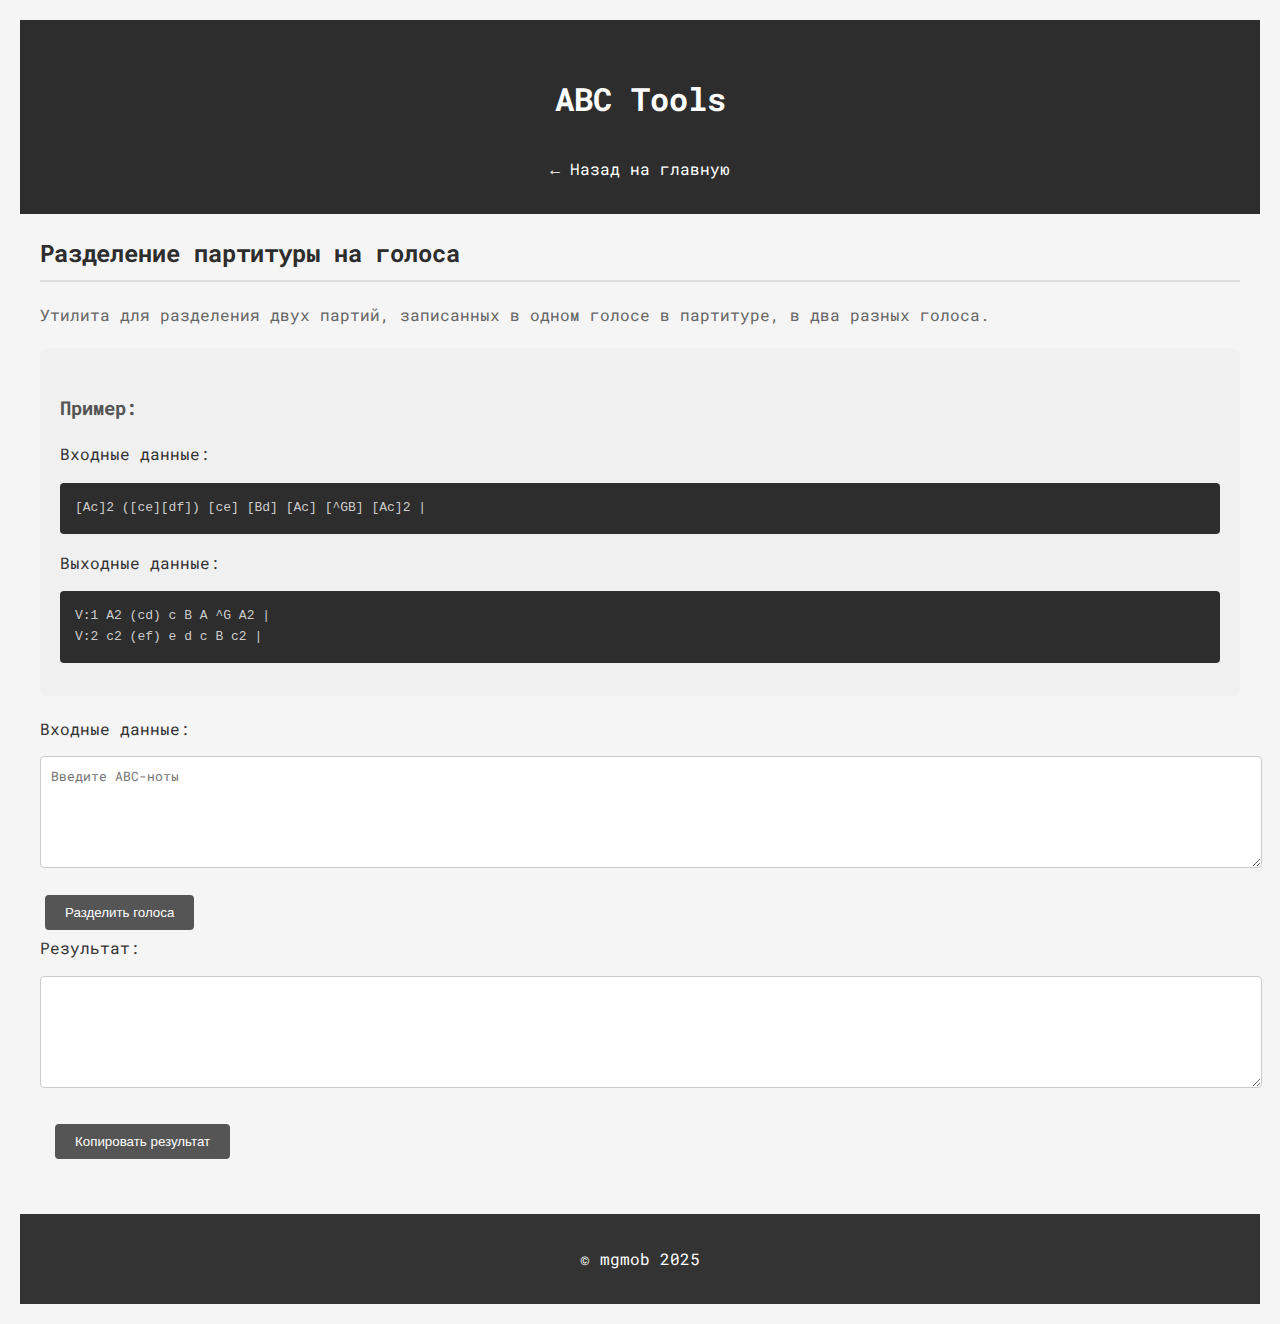
<file: splitter.html>
<!DOCTYPE html>
<html lang="ru">
<head>
    <meta charset="UTF-8">
    <title>ABC Tools - Разделение партитуры</title>
    <link href="https://fonts.googleapis.com/css2?family=Roboto+Mono:wght@400;700&display=swap" rel="stylesheet">
    <link rel="stylesheet" href="css/styles.css">
</head>
<body>
    <header class="site-header">
        <h1>ABC Tools</h1>
        <a href="/" class="back-link">← Назад на главную</a>
    </header>

    <main class="content-wrapper">
        <section class="intro-section">
            <h2>Разделение партитуры на голоса</h2>
            <p class="description">
                Утилита для разделения двух партий, записанных в одном голосе в партитуре, в два разных голоса.
            </p>

            <div class="instruction">
                <h3>Пример:</h3>
                <p>Входные данные:</p>
                <pre>[Ac]2 ([ce][df]) [ce] [Bd] [Ac] [^GB] [Ac]2 | </pre>
                <p>Выходные данные:</p>
                <pre>V:1 A2 (cd) c B A ^G A2 |
V:2 c2 (ef) e d c B c2 | </pre>
            </div>
        </section>

        <div class="tool-container">
            <label for="inputABC" class="form-label">Входные данные:</label>
            <textarea id="inputABC" class="code-input" rows="5" placeholder="Введите ABC-ноты"></textarea>

            <button onclick="parseABC()" class="btn">Разделить голоса</button>
            <div class="result-block">
                <label for="outputABC" class="form-label mt-3">Результат:</label>
                <textarea id="outputABC" class="code-output" rows="5" readonly></textarea>

                <div class="copy-container">
                    <button onclick="copyToClipboard()" class="btn btn-secondary">Копировать результат</button>
                    <div id="copyNotification" class="copy-notification"></div>
                </div>
            </div>
        </div>
    </main>

    <footer class="site-footer">
        <p>&copy; mgmob 2025</p>
    </footer>

    <script>
        async function copyToClipboard() {
            const output = document.getElementById('outputABC');
            const notification = document.getElementById('copyNotification');

            try {
                await navigator.clipboard.writeText(output.value);
                notification.textContent = 'Результат скопирован!';
                notification.classList.add('show');
                setTimeout(() => notification.classList.remove('show'), 2000);
            } catch (err) {
                console.error('Ошибка копирования:', err);
                notification.textContent = 'Ошибка!';
                notification.style.backgroundColor = '#ff4444';
                notification.classList.add('show');
                setTimeout(() => {
                    notification.classList.remove('show');
                    notification.style.backgroundColor = '#4CAF50';
                }, 2000);
            }
        }

        function parseABC() {
            const input = document.getElementById('inputABC').value;
            const [voice1, voice2] = splitVoices(input);
            const output = `V:1 ${voice1}\nV:2 ${voice2}`;
            document.getElementById('outputABC').value = output;
        }

        // Остальной JavaScript код парсера остается без изменений
        function splitVoices(input) {
            let voice1 = [];
            let voice2 = [];
            const tokenRegex = /(\[[^\]]+\]\d*)|(\s+)|(\S)/g;
            let match;

            while ((match = tokenRegex.exec(input)) !== null) {
                if (match[1]) {
                    const [inner, outerDur] = parseBracketGroup(match[1]);
                    const notes = parseNotes(inner);

                    if (notes.length >= 2) {
                        voice1.push(processNote(notes[0], outerDur));
                        voice2.push(processNote(notes[1], outerDur));
                    }
                } else if (match[2]) {
                    voice1.push(match[2]);
                    voice2.push(match[2]);
                } else if (match[3]) {
                    voice1.push(match[3]);
                    voice2.push(match[3]);
                }
            }

            return [voice1.join(''), voice2.join('')];
        }

        function parseBracketGroup(group) {
            const match = group.match(/^\[(.*?)\](\d*)$/);
            return [match[1], match[2]];
        }

        function parseNotes(inner) {
            const noteRegex = /([=^_]?[A-Ga-g][',]?)(\d*)/g;
            let notes = [];
            let match;

            while ((match = noteRegex.exec(inner)) !== null) {
                notes.push(match[1] + match[2]);
            }

            return notes;
        }

        function processNote(note, outerDur) {
            const [base, innerDur] = note.match(/^([^\d]*)(\d*)$/).slice(1);
            return base + (innerDur || outerDur);
        }
    </script>
</body>
</html>
</file>
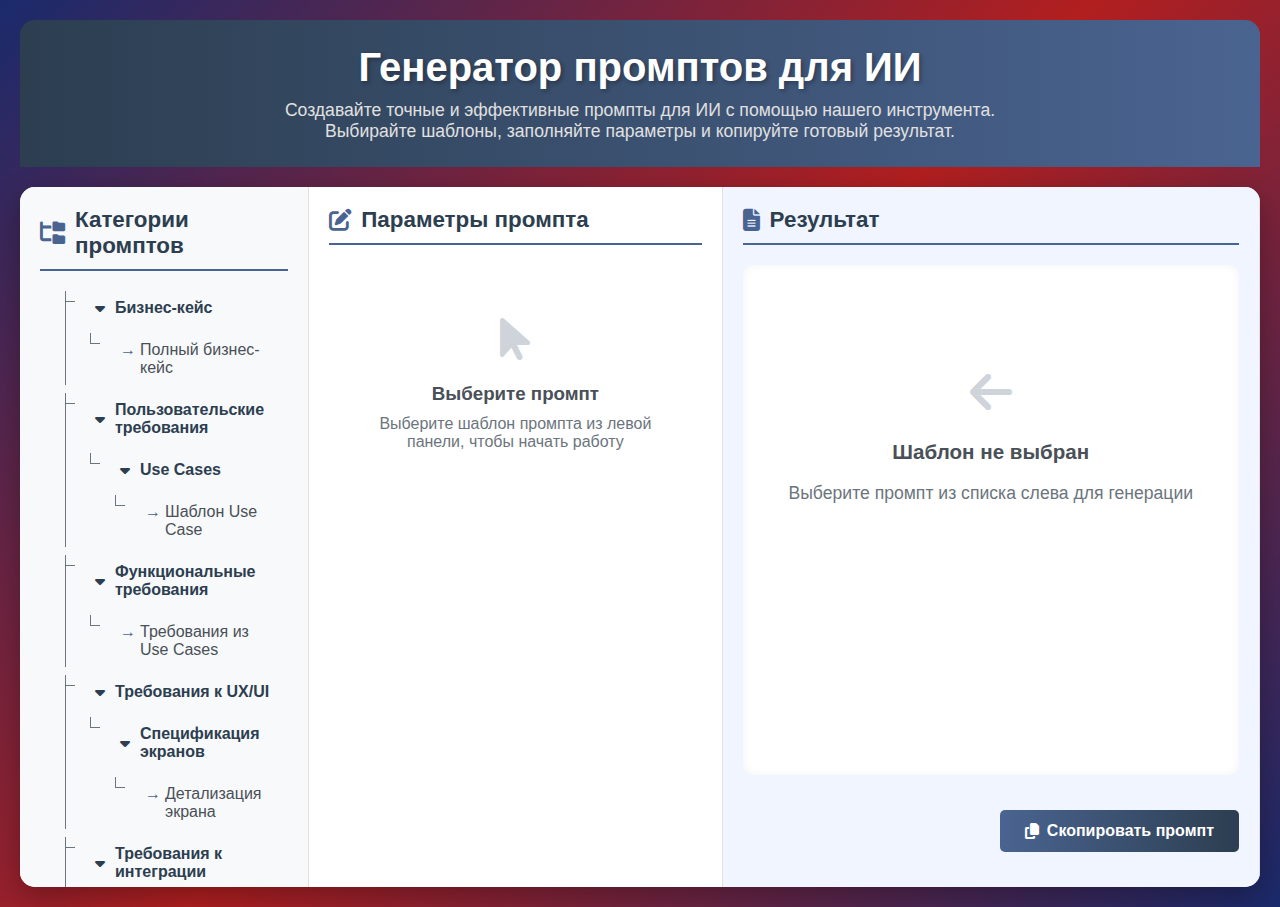
<file: ai-tools/ai-prompter2.html>
<!DOCTYPE html>
<html lang="ru">
<head>
    <meta charset="UTF-8">
    <meta name="viewport" content="width=device-width, initial-scale=1.0">
    <title>Генератор промптов для ИИ</title>
    <link rel="stylesheet" href="https://cdnjs.cloudflare.com/ajax/libs/font-awesome/6.4.0/css/all.min.css">
    <style>
        * {
            box-sizing: border-box;
            margin: 0;
            padding: 0;
            font-family: 'Segoe UI', Tahoma, Geneva, Verdana, sans-serif;
        }

        body {
            background: linear-gradient(135deg, #1a2a6c, #b21f1f, #1a2a6c);
            color: #333;
            min-height: 100vh;
            padding: 20px;
        }

        .container {
            display: flex;
            max-width: 1800px;
            margin: 0 auto;
            background-color: rgba(255, 255, 255, 0.95);
            border-radius: 15px;
            box-shadow: 0 10px 30px rgba(0, 0, 0, 0.3);
            overflow: hidden;
        }

        .header {
            text-align: center;
            padding: 25px 0;
            background: linear-gradient(90deg, #2c3e50, #4a6491);
            color: white;
            border-radius: 15px 15px 0 0;
            margin-bottom: 20px;
        }

        .header h1 {
            font-size: 2.5rem;
            margin-bottom: 10px;
            text-shadow: 2px 2px 4px rgba(0, 0, 0, 0.3);
        }

        .header p {
            font-size: 1.1rem;
            max-width: 800px;
            margin: 0 auto;
            color: #e0e0e0;
        }

        .panel {
            height: calc(100vh - 200px);
            overflow-y: auto;
            padding: 20px;
            border-right: 1px solid #e0e0e0;
        }

        .left-panel {
            flex: 1;
            background-color: #f8f9fa;
        }

        .center-panel {
            flex: 1.5;
            background-color: #ffffff;
        }

        .right-panel {
            flex: 2;
            background-color: #f0f5ff;
            display: flex;
            flex-direction: column;
        }

        .panel-title {
            font-size: 1.4rem;
            margin-bottom: 20px;
            padding-bottom: 10px;
            border-bottom: 2px solid #4a6491;
            color: #2c3e50;
            display: flex;
            align-items: center;
        }

        .panel-title i {
            margin-right: 10px;
            color: #4a6491;
        }

        /* Древовидное меню */
        .tree {
            list-style: none;
            padding-left: 15px;
        }

        .tree ul {
            list-style: none;
            padding-left: 25px;
        }

        .tree li {
            margin: 8px 0;
            position: relative;
        }

        .tree li:before {
            content: "";
            position: absolute;
            top: 10px;
            left: -15px;
            width: 10px;
            height: 1px;
            background: #6c757d;
        }

        .tree li:after {
            content: "";
            position: absolute;
            top: 0;
            left: -15px;
            width: 1px;
            height: 100%;
            background: #6c757d;
        }

        .tree li:last-child:after {
            height: 10px;
        }

        .tree-category {
            font-weight: bold;
            color: #2c3e50;
            cursor: pointer;
            padding: 8px 15px;
            border-radius: 5px;
            transition: all 0.3s;
            display: flex;
            align-items: center;
        }

        .tree-category:hover {
            background-color: #e9ecef;
        }

        .tree-category i {
            margin-right: 10px;
            transition: transform 0.3s;
        }

        .tree-category.collapsed i {
            transform: rotate(-90deg);
        }

        .prompt-item {
            padding: 8px 15px 8px 35px;
            border-radius: 5px;
            cursor: pointer;
            transition: all 0.2s;
            color: #495057;
            position: relative;
        }

        .prompt-item:before {
            content: "→";
            position: absolute;
            left: 15px;
            color: #4a6491;
        }

        .prompt-item:hover {
            background-color: #e9ecef;
            color: #2c3e50;
        }

        .prompt-item.selected {
            background-color: #d1e7ff;
            color: #0056b3;
            font-weight: 500;
        }

        /* Центральная панель */
        .field-group {
            margin-bottom: 25px;
            padding: 20px;
            border-radius: 10px;
            background-color: #f8f9fa;
            box-shadow: 0 3px 10px rgba(0, 0, 0, 0.08);
            transition: transform 0.3s;
        }

        .field-group:hover {
            transform: translateY(-3px);
            box-shadow: 0 5px 15px rgba(0, 0, 0, 0.1);
        }

        .field-label {
            display: block;
            font-weight: 600;
            margin-bottom: 10px;
            color: #2c3e50;
            font-size: 1.1rem;
        }

        .field-input {
            width: 100%;
            padding: 12px;
            border: 1px solid #ced4da;
            border-radius: 5px;
            font-size: 1rem;
            resize: vertical;
            min-height: 100px;
            transition: border-color 0.3s;
        }

        .field-input:focus {
            border-color: #4a6491;
            outline: none;
            box-shadow: 0 0 0 3px rgba(74, 100, 145, 0.2);
        }

        .field-combobox {
            width: 100%;
            padding: 10px;
            margin-top: 10px;
            border: 1px solid #ced4da;
            border-radius: 5px;
            font-size: 1rem;
            background-color: white;
        }

        /* Правая панель */
        .prompt-display {
            flex: 1;
            padding: 25px;
            background-color: white;
            border-radius: 10px;
            margin-bottom: 20px;
            overflow-y: auto;
            box-shadow: inset 0 0 10px rgba(0, 0, 0, 0.05);
            line-height: 1.6;
            font-size: 1.1rem;
            position: relative;
        }

        .field-placeholder {
            background-color: #fff9c4;
            padding: 2px 5px;
            border-radius: 3px;
            font-weight: 500;
            border: 1px dashed #ffd54f;
        }

        .field-filled {
            background-color: #c8e6c9;
            padding: 2px 5px;
            border-radius: 3px;
            font-weight: 500;
            border: 1px solid #81c784;
        }

        .actions {
            display: flex;
            justify-content: flex-end;
            padding: 15px 0;
        }

        .btn {
            padding: 12px 25px;
            border: none;
            border-radius: 5px;
            font-size: 1rem;
            cursor: pointer;
            transition: all 0.3s;
            font-weight: 600;
            display: flex;
            align-items: center;
        }

        .btn-primary {
            background: linear-gradient(to right, #4a6491, #2c3e50);
            color: white;
        }

        .btn-primary:hover {
            background: linear-gradient(to right, #3a547e, #1c2e40);
            transform: translateY(-2px);
            box-shadow: 0 5px 15px rgba(0, 0, 0, 0.2);
        }

        .btn-primary i {
            margin-right: 8px;
        }

        .notification {
            position: fixed;
            top: 20px;
            right: 20px;
            padding: 15px 25px;
            background-color: #4CAF50;
            color: white;
            border-radius: 5px;
            box-shadow: 0 4px 12px rgba(0, 0, 0, 0.15);
            transform: translateX(200%);
            transition: transform 0.3s ease;
            z-index: 1000;
        }

        .notification.error {
            background-color: #f44336;
        }

        .notification.show {
            transform: translateX(0);
        }

        .empty-state {
            text-align: center;
            padding: 50px 20px;
            color: #6c757d;
        }

        .empty-state i {
            font-size: 3rem;
            margin-bottom: 20px;
            color: #ced4da;
        }

        .empty-state h3 {
            margin-bottom: 10px;
            color: #495057;
        }

        .loading {
            display: flex;
            justify-content: center;
            align-items: center;
            height: 100%;
        }

        .spinner {
            width: 50px;
            height: 50px;
            border: 5px solid rgba(74, 100, 145, 0.2);
            border-radius: 50%;
            border-top: 5px solid #4a6491;
            animation: spin 1s linear infinite;
        }

        @keyframes spin {
            0% { transform: rotate(0deg); }
            100% { transform: rotate(360deg); }
        }

        @media (max-width: 1200px) {
            .container {
                flex-direction: column;
                height: auto;
            }

            .panel {
                height: auto;
                min-height: 300px;
                border-right: none;
                border-bottom: 1px solid #e0e0e0;
            }
        }
    </style>
</head>
<body>
    <div class="header">
        <h1>Генератор промптов для ИИ</h1>
        <p>Создавайте точные и эффективные промпты для ИИ с помощью нашего инструмента. Выбирайте шаблоны, заполняйте параметры и копируйте готовый результат.</p>
    </div>

    <div class="container">
        <!-- Левая панель - Дерево промптов -->
        <div class="panel left-panel">
            <h2 class="panel-title"><i class="fas fa-folder-tree"></i> Категории промптов</h2>
            <div id="prompts-tree" class="tree">
                <div class="loading">
                    <div class="spinner"></div>
                </div>
            </div>
        </div>

        <!-- Центральная панель - Поля для уточнения -->
        <div class="panel center-panel">
            <h2 class="panel-title"><i class="fas fa-edit"></i> Параметры промпта</h2>
            <div id="fields-container"></div>

            <div id="empty-fields" class="empty-state">
                <i class="fas fa-mouse-pointer"></i>
                <h3>Выберите промпт</h3>
                <p>Выберите шаблон промпта из левой панели, чтобы начать работу</p>
            </div>
        </div>

        <!-- Правая панель - Генерация промпта -->
        <div class="panel right-panel">
            <h2 class="panel-title"><i class="fas fa-file-alt"></i> Результат</h2>
            <div id="prompt-display-container" class="prompt-display">
                <div id="prompt-display" contenteditable="true"></div>
                <div class="empty-state">
                    <i class="fas fa-arrow-left"></i>
                    <h3>Шаблон не выбран</h3>
                    <p>Выберите промпт из списка слева для генерации</p>
                </div>
            </div>
            <div class="actions">
                <button id="copy-btn" class="btn btn-primary"><i class="fas fa-copy"></i> Скопировать промпт</button>
            </div>
        </div>
    </div>

    <!-- Уведомление -->
    <div id="notification" class="notification">Промпт скопирован в буфер обмена!</div>

    <script>
        // Текущее состояние приложения
        let state = {
            selectedPrompt: null,
            fieldValues: {},
            promptsData: null,
            fieldsData: null
        };

        // Инициализация приложения
        async function init() {
            try {
                // Загрузка справочников из внешних файлов
                const [promptsResponse, fieldsResponse] = await Promise.all([
                    fetch('prompts.json'),
                    fetch('fields.json')
                ]);

                if (!promptsResponse.ok) throw new Error('Не удалось загрузить справочник промптов');
                if (!fieldsResponse.ok) throw new Error('Не удалось загрузить справочник полей');

                state.promptsData = await promptsResponse.json();
                state.fieldsData = await fieldsResponse.json();

                renderPromptsTree();
                setupEventListeners();
            } catch (error) {
                console.error('Ошибка загрузки данных:', error);
                showNotification('Ошибка загрузки данных: ' + error.message, 'error');
            }
        }

        // Рендеринг дерева промптов
        function renderPromptsTree() {
            const treeContainer = document.getElementById('prompts-tree');
            treeContainer.innerHTML = '';
            renderTreeItems(state.promptsData, treeContainer);
        }

        // Рекурсивный рендеринг элементов дерева
        function renderTreeItems(items, container, level = 0) {
            const ul = document.createElement('ul');

            items.forEach(item => {
                const li = document.createElement('li');

                if (item.children) {
                    // Элемент категории
                    const category = document.createElement('div');
                    category.className = 'tree-category';
                    category.innerHTML = `<i class="fas fa-caret-down"></i> ${item.name}`;

                    category.addEventListener('click', () => {
                        category.classList.toggle('collapsed');
                        const childList = li.querySelector('ul');
                        if (childList) {
                            childList.style.display = childList.style.display === 'none' ? 'block' : 'none';
                        }
                    });

                    li.appendChild(category);
                    const childContainer = document.createElement('div');
                    renderTreeItems(item.children, childContainer, level + 1);
                    li.appendChild(childContainer);
                } else if (item.prompts) {
                    // Элемент подкатегории с промптами
                    const subcategory = document.createElement('div');
                    subcategory.className = 'tree-category';
                    subcategory.innerHTML = `<i class="fas fa-caret-down"></i> ${item.name}`;

                    subcategory.addEventListener('click', () => {
                        subcategory.classList.toggle('collapsed');
                        const childList = li.querySelector('ul');
                        if (childList) {
                            childList.style.display = childList.style.display === 'none' ? 'block' : 'none';
                        }
                    });

                    li.appendChild(subcategory);
                    const childContainer = document.createElement('div');
                    renderTreeItems(item.prompts, childContainer, level + 1);
                    li.appendChild(childContainer);
                } else {
                    // Элемент промпта
                    const prompt = document.createElement('div');
                    prompt.className = 'prompt-item';
                    prompt.textContent = item.name;
                    prompt.dataset.id = item.id;
                    prompt.dataset.text = item.text;

                    prompt.addEventListener('click', () => {
                        // Убрать выделение с других промптов
                        document.querySelectorAll('.prompt-item').forEach(el => {
                            el.classList.remove('selected');
                        });

                        // Выделить текущий промпт
                        prompt.classList.add('selected');

                        // Обработка выбора промпта
                        handlePromptSelect(item.id, item.text);
                    });

                    li.appendChild(prompt);
                }

                ul.appendChild(li);
            });

            container.appendChild(ul);
        }

        // Обработка выбора промпта
        function handlePromptSelect(promptId, promptText) {
            state.selectedPrompt = { id: promptId, text: promptText };
            state.fieldValues = {};

            // Показать/скрыть пустое состояние
            document.getElementById('empty-fields').style.display = 'none';

            // Очистить контейнер полей
            const fieldsContainer = document.getElementById('fields-container');
            fieldsContainer.innerHTML = '';

            // Извлечь поля из текста промпта
            const fieldNames = extractFieldNames(promptText);

            // Создать элементы для каждого поля
            fieldNames.forEach(fieldName => {
                const fieldGroup = document.createElement('div');
                fieldGroup.className = 'field-group';

                const label = document.createElement('label');
                label.className = 'field-label';
                label.textContent = fieldName;
                fieldGroup.appendChild(label);

                const textarea = document.createElement('textarea');
                textarea.className = 'field-input';
                textarea.placeholder = `Введите значение для "${fieldName}"...`;
                textarea.dataset.field = fieldName;
                fieldGroup.appendChild(textarea);

                // Добавление обработчика изменения текста
                textarea.addEventListener('input', (e) => {
                    const value = e.target.value;
                    state.fieldValues[fieldName] = value;
                    updatePromptDisplay();
                });

                // Добавление комбобокса, если есть варианты для поля
                if (state.fieldsData && state.fieldsData[fieldName]) {
                    const select = document.createElement('select');
                    select.className = 'field-combobox';

                    // Пустой вариант
                    const emptyOption = document.createElement('option');
                    emptyOption.value = '';
                    emptyOption.textContent = 'Выберите из списка...';
                    select.appendChild(emptyOption);

                    // Варианты из справочника
                    state.fieldsData[fieldName].forEach(option => {
                        const optionEl = document.createElement('option');
                        optionEl.value = option.long;
                        optionEl.textContent = option.short;
                        select.appendChild(optionEl);
                    });

                    // Обработчик выбора значения
                    select.addEventListener('change', (e) => {
                        const value = e.target.value;
                        if (value) {
                            textarea.value = value;
                            state.fieldValues[fieldName] = value;
                            updatePromptDisplay();
                        }
                    });

                    fieldGroup.appendChild(select);
                }

                fieldsContainer.appendChild(fieldGroup);
            });

            // Обновить отображение промпта
            updatePromptDisplay();
        }

        // Извлечение имен полей из текста промпта
        function extractFieldNames(promptText) {
            const regex = /\[([^\]]+)\]/g;
            const fields = [];
            let match;

            while ((match = regex.exec(promptText)) !== null) {
                fields.push(match[1]);
            }

            // Удаление дубликатов
            return [...new Set(fields)];
        }

        // Обновление отображения промпта
        function updatePromptDisplay() {
            if (!state.selectedPrompt) return;

            let displayText = state.selectedPrompt.text;
            const fieldNames = extractFieldNames(displayText);

            // Замена полей на оформленные span
            fieldNames.forEach(fieldName => {
                const value = state.fieldValues[fieldName] || '';
                const replacement = value
                    ? `<span class="field-filled" data-field="${fieldName}">${value}</span>`
                    : `<span class="field-placeholder" data-field="${fieldName}">[${fieldName}]</span>`;

                displayText = displayText.replace(`[${fieldName}]`, replacement);
            });

            document.getElementById('prompt-display').innerHTML = displayText;
        }

        // Копирование промпта в буфер обмена
        function copyPromptToClipboard() {
            if (!state.selectedPrompt) {
                showNotification('Сначала выберите промпт!', 'error');
                return;
            }

            let promptText = state.selectedPrompt.text;
            const fieldNames = extractFieldNames(promptText);

            // Замена полей на их значения
            fieldNames.forEach(fieldName => {
                const value = state.fieldValues[fieldName] || '';
                promptText = promptText.replace(`[${fieldName}]`, value);
            });

            // Копирование в буфер обмена
            navigator.clipboard.writeText(promptText)
                .then(() => {
                    showNotification('Промпт скопирован в буфер обмена!');
                })
                .catch(err => {
                    showNotification('Ошибка копирования: ' + err, 'error');
                });
        }

        // Показать уведомление
        function showNotification(message, type = 'success') {
            const notification = document.getElementById('notification');
            notification.textContent = message;
            notification.className = `notification ${type === 'error' ? 'error' : ''}`;
            notification.classList.add('show');

            setTimeout(() => {
                notification.classList.remove('show');
            }, 3000);
        }

        // Настройка обработчиков событий
        function setupEventListeners() {
            document.getElementById('copy-btn').addEventListener('click', copyPromptToClipboard);
        }

        // Инициализация при загрузке страницы
        window.addEventListener('DOMContentLoaded', init);
    </script>
</body>
</html>
</file>
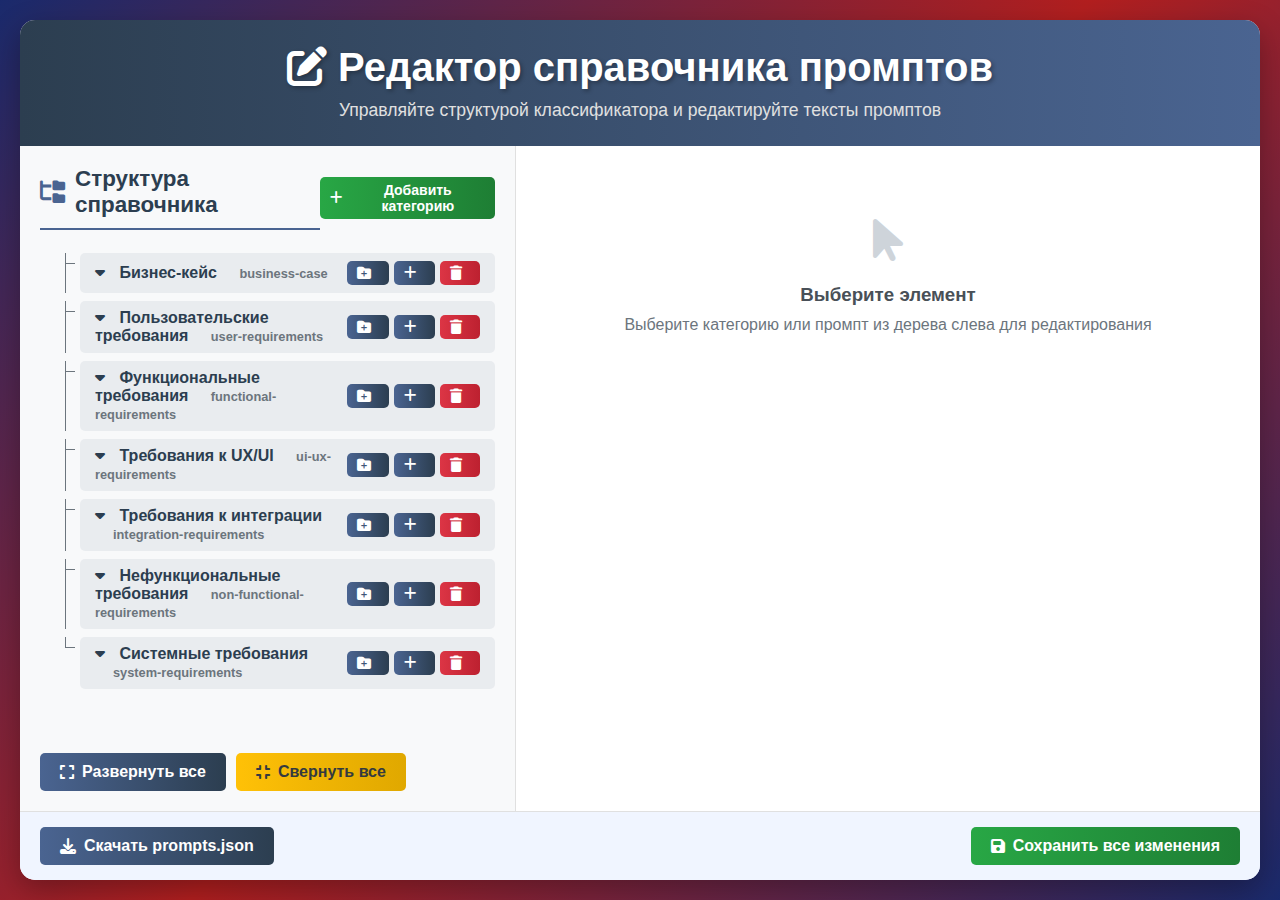
<file: ai-tools/prompt-catalogue-editor.html>
<!DOCTYPE html>
<html lang="ru">
<head>
    <meta charset="UTF-8">
    <meta name="viewport" content="width=device-width, initial-scale=1.0">
    <title>Редактор справочника промптов</title>
    <link rel="stylesheet" href="https://cdnjs.cloudflare.com/ajax/libs/font-awesome/6.4.0/css/all.min.css">
    <style>
        * {
            box-sizing: border-box;
            margin: 0;
            padding: 0;
            font-family: 'Segoe UI', Tahoma, Geneva, Verdana, sans-serif;
        }

        :root {
            --primary: #4a6491;
            --primary-dark: #2c3e50;
            --secondary: #6c757d;
            --success: #28a745;
            --danger: #dc3545;
            --warning: #ffc107;
            --info: #17a2b8;
            --light: #f8f9fa;
            --dark: #343a40;
        }

        body {
            background: linear-gradient(135deg, #1a2a6c, #b21f1f, #1a2a6c);
            color: #333;
            min-height: 100vh;
            padding: 20px;
        }

        .container {
            max-width: 1800px;
            margin: 0 auto;
            background-color: rgba(255, 255, 255, 0.95);
            border-radius: 15px;
            box-shadow: 0 10px 30px rgba(0, 0, 0, 0.3);
            overflow: hidden;
            display: grid;
            grid-template-columns: 1fr 1.5fr;
            grid-template-rows: auto 1fr auto;
            grid-template-areas:
                "header header"
                "tree editor"
                "actions actions";
            height: calc(100vh - 40px);
        }

        .header {
            grid-area: header;
            text-align: center;
            padding: 25px 0;
            background: linear-gradient(90deg, var(--primary-dark), var(--primary));
            color: white;
            display: flex;
            justify-content: center;
            align-items: center;
            flex-direction: column;
        }

        .header h1 {
            font-size: 2.5rem;
            margin-bottom: 10px;
            text-shadow: 2px 2px 4px rgba(0, 0, 0, 0.3);
        }

        .header p {
            font-size: 1.1rem;
            max-width: 800px;
            margin: 0 auto;
            color: #e0e0e0;
        }

        .tree-panel {
            grid-area: tree;
            background-color: var(--light);
            padding: 20px;
            border-right: 1px solid #e0e0e0;
            overflow-y: auto;
            display: flex;
            flex-direction: column;
        }

        .editor-panel {
            grid-area: editor;
            background-color: #ffffff;
            padding: 20px;
            overflow-y: auto;
            display: flex;
            flex-direction: column;
        }

        .actions-panel {
            grid-area: actions;
            background-color: #f0f5ff;
            padding: 15px 20px;
            border-top: 1px solid #e0e0e0;
            display: flex;
            justify-content: space-between;
            align-items: center;
        }

        .panel-title {
            font-size: 1.4rem;
            margin-bottom: 20px;
            padding-bottom: 10px;
            border-bottom: 2px solid var(--primary);
            color: var(--primary-dark);
            display: flex;
            align-items: center;
        }

        .panel-title i {
            margin-right: 10px;
            color: var(--primary);
        }

        /* Древовидное меню */
        .tree {
            list-style: none;
            padding-left: 15px;
            flex: 1;
            overflow-y: auto;
        }

        .tree ul {
            list-style: none;
            padding-left: 25px;
        }

        .tree li {
            margin: 8px 0;
            position: relative;
        }

        .tree li:before {
            content: "";
            position: absolute;
            top: 10px;
            left: -15px;
            width: 10px;
            height: 1px;
            background: var(--secondary);
        }

        .tree li:after {
            content: "";
            position: absolute;
            top: 0;
            left: -15px;
            width: 1px;
            height: 100%;
            background: var(--secondary);
        }

        .tree li:last-child:after {
            height: 10px;
        }

        .tree-category {
            font-weight: bold;
            color: var(--primary-dark);
            cursor: pointer;
            padding: 8px 15px;
            border-radius: 5px;
            transition: all 0.3s;
            display: flex;
            align-items: center;
            justify-content: space-between;
            background-color: #e9ecef;
            margin-bottom: 5px;
        }

        .tree-category:hover {
            background-color: #d1e7ff;
        }

        .tree-category .actions {
            display: flex;
            gap: 5px;
        }

        .tree-category i {
            margin-right: 10px;
            transition: transform 0.3s;
        }

        .tree-category.collapsed i.fa-caret-down {
            transform: rotate(-90deg);
        }

        .prompt-item {
            padding: 8px 15px 8px 35px;
            border-radius: 5px;
            cursor: pointer;
            transition: all 0.2s;
            color: var(--dark);
            position: relative;
            display: flex;
            justify-content: space-between;
            align-items: center;
            background-color: #f8f9fa;
            margin-bottom: 5px;
        }

        .prompt-item:before {
            content: "→";
            position: absolute;
            left: 15px;
            color: var(--primary);
        }

        .prompt-item:hover {
            background-color: #e9ecef;
            color: var(--primary-dark);
        }

        .prompt-item.selected {
            background-color: #d1e7ff;
            color: var(--primary);
            font-weight: 500;
        }

        .prompt-item .actions {
            display: flex;
            gap: 5px;
        }

        /* Форма редактирования */
        .editor-form {
            display: flex;
            flex-direction: column;
            gap: 20px;
        }

        .form-group {
            margin-bottom: 15px;
        }

        .form-group label {
            display: block;
            font-weight: 600;
            margin-bottom: 8px;
            color: var(--primary-dark);
        }

        .form-control {
            width: 100%;
            padding: 12px;
            border: 1px solid #ced4da;
            border-radius: 5px;
            font-size: 1rem;
            transition: border-color 0.3s;
        }

        .form-control:focus {
            border-color: var(--primary);
            outline: none;
            box-shadow: 0 0 0 3px rgba(74, 100, 145, 0.2);
        }

        textarea.form-control {
            min-height: 200px;
            resize: vertical;
        }

        .btn {
            padding: 10px 20px;
            border: none;
            border-radius: 5px;
            font-size: 1rem;
            cursor: pointer;
            transition: all 0.3s;
            font-weight: 600;
            display: inline-flex;
            align-items: center;
            justify-content: center;
        }

        .btn i {
            margin-right: 8px;
        }

        .btn-primary {
            background: linear-gradient(to right, var(--primary), var(--primary-dark));
            color: white;
        }

        .btn-primary:hover {
            background: linear-gradient(to right, #3a547e, #1c2e40);
            transform: translateY(-2px);
            box-shadow: 0 5px 15px rgba(0, 0, 0, 0.2);
        }

        .btn-success {
            background: linear-gradient(to right, var(--success), #1e7e34);
            color: white;
        }

        .btn-success:hover {
            background: linear-gradient(to right, #218838, #19692c);
            transform: translateY(-2px);
        }

        .btn-danger {
            background: linear-gradient(to right, var(--danger), #bd2130);
            color: white;
        }

        .btn-danger:hover {
            background: linear-gradient(to right, #c82333, #a71e2d);
            transform: translateY(-2px);
        }

        .btn-warning {
            background: linear-gradient(to right, var(--warning), #e0a800);
            color: var(--dark);
        }

        .btn-warning:hover {
            background: linear-gradient(to right, #e0a800, #d39e00);
            transform: translateY(-2px);
        }

        .btn-sm {
            padding: 5px 10px;
            font-size: 0.875rem;
        }

        .tree-actions {
            display: flex;
            gap: 10px;
            margin-top: 10px;
        }

        .notification {
            position: fixed;
            top: 20px;
            right: 20px;
            padding: 15px 25px;
            background-color: var(--success);
            color: white;
            border-radius: 5px;
            box-shadow: 0 4px 12px rgba(0, 0, 0, 0.15);
            transform: translateX(200%);
            transition: transform 0.3s ease;
            z-index: 1000;
        }

        .notification.error {
            background-color: var(--danger);
        }

        .notification.warning {
            background-color: var(--warning);
            color: var(--dark);
        }

        .notification.show {
            transform: translateX(0);
        }

        .empty-state {
            text-align: center;
            padding: 50px 20px;
            color: #6c757d;
            flex: 1;
            display: flex;
            flex-direction: column;
            justify-content: center;
            align-items: center;
        }

        .empty-state i {
            font-size: 3rem;
            margin-bottom: 20px;
            color: #ced4da;
        }

        .empty-state h3 {
            margin-bottom: 10px;
            color: #495057;
        }

        .node-id {
            font-size: 0.8rem;
            color: var(--secondary);
            background-color: #e9ecef;
            padding: 2px 8px;
            border-radius: 10px;
            margin-left: 10px;
        }

        .section-title {
            display: flex;
            justify-content: space-between;
            align-items: center;
            margin-bottom: 15px;
        }

        .section-title h2 {
            margin-bottom: 0;
        }

        .form-row {
            display: flex;
            gap: 15px;
            margin-bottom: 15px;
        }

        .form-row .form-group {
            flex: 1;
            margin-bottom: 0;
        }

        .children-container {
            border-left: 2px dashed #ced4da;
            padding-left: 20px;
            margin-left: 10px;
            margin-top: 10px;
        }

        .loading {
            display: flex;
            justify-content: center;
            align-items: center;
            height: 100%;
        }

        .spinner {
            width: 50px;
            height: 50px;
            border: 5px solid rgba(74, 100, 145, 0.2);
            border-radius: 50%;
            border-top: 5px solid #4a6491;
            animation: spin 1s linear infinite;
        }

        @keyframes spin {
            0% { transform: rotate(0deg); }
            100% { transform: rotate(360deg); }
        }

        @media (max-width: 1200px) {
            .container {
                grid-template-columns: 1fr;
                grid-template-areas:
                    "header"
                    "tree"
                    "editor"
                    "actions";
                height: auto;
            }

            .tree-panel {
                border-right: none;
                border-bottom: 1px solid #e0e0e0;
                height: 40vh;
            }

            .editor-panel {
                height: 50vh;
            }
        }
    </style>
</head>
<body>
    <div class="container">
        <div class="header">
            <h1><i class="fas fa-edit"></i> Редактор справочника промптов</h1>
            <p>Управляйте структурой классификатора и редактируйте тексты промптов</p>
        </div>

        <!-- Левая панель - Дерево промптов -->
        <div class="tree-panel">
            <div class="section-title">
                <h2 class="panel-title"><i class="fas fa-folder-tree"></i> Структура справочника</h2>
                <button class="btn btn-success btn-sm" id="add-category-btn"><i class="fas fa-plus"></i> Добавить категорию</button>
            </div>
            <div id="prompts-tree" class="tree">
                <div class="loading">
                    <div class="spinner"></div>
                    <p>Загрузка справочника...</p>
                </div>
            </div>
            <div class="tree-actions">
                <button class="btn btn-primary" id="expand-all-btn"><i class="fas fa-expand"></i> Развернуть все</button>
                <button class="btn btn-warning" id="collapse-all-btn"><i class="fas fa-compress"></i> Свернуть все</button>
            </div>
        </div>

        <!-- Правая панель - Редактор -->
        <div class="editor-panel">
            <div id="editor-container">
                <div class="empty-state" id="empty-editor">
                    <i class="fas fa-mouse-pointer"></i>
                    <h3>Выберите элемент</h3>
                    <p>Выберите категорию или промпт из дерева слева для редактирования</p>
                </div>

                <!-- Форма редактирования категории -->
                <div class="editor-form" id="category-editor" style="display: none;">
                    <h2 class="panel-title"><i class="fas fa-folder"></i> Редактирование категории</h2>
                    <div class="form-row">
                        <div class="form-group">
                            <label for="category-id">ID категории</label>
                            <input type="text" id="category-id" class="form-control" placeholder="Уникальный идентификатор">
                        </div>
                        <div class="form-group">
                            <label for="category-name">Название категории</label>
                            <input type="text" id="category-name" class="form-control" placeholder="Введите название">
                        </div>
                    </div>
                    <div class="form-group">
                        <label>Дочерние элементы:</label>
                        <div id="category-children" class="children-container">
                            <div class="empty-state" style="padding: 20px;">
                                <i class="fas fa-inbox"></i>
                                <p>Нет дочерних элементов</p>
                            </div>
                        </div>
                    </div>
                    <div class="form-group" style="display: flex; gap: 10px;">
                        <button class="btn btn-success" id="save-category-btn"><i class="fas fa-save"></i> Сохранить изменения</button>
                        <button class="btn btn-danger" id="delete-category-btn"><i class="fas fa-trash"></i> Удалить категорию</button>
                        <button class="btn btn-primary" id="add-subcategory-btn"><i class="fas fa-folder-plus"></i> Добавить подкатегорию</button>
                        <button class="btn btn-primary" id="add-prompt-btn"><i class="fas fa-plus"></i> Добавить промпт</button>
                    </div>
                </div>

                <!-- Форма редактирования промпта -->
                <div class="editor-form" id="prompt-editor" style="display: none;">
                    <h2 class="panel-title"><i class="fas fa-file-alt"></i> Редактирование промпта</h2>
                    <div class="form-row">
                        <div class="form-group">
                            <label for="prompt-id">ID промпта</label>
                            <input type="text" id="prompt-id" class="form-control" placeholder="Уникальный идентификатор">
                        </div>
                        <div class="form-group">
                            <label for="prompt-name">Название промпта</label>
                            <input type="text" id="prompt-name" class="form-control" placeholder="Введите название">
                        </div>
                    </div>
                    <div class="form-group">
                        <label for="prompt-text">Текст промпта</label>
                        <textarea id="prompt-text" class="form-control" placeholder="Введите текст промпта..."></textarea>
                        <small class="form-text text-muted">Используйте [квадратные скобки] для обозначения параметров</small>
                    </div>
                    <div class="form-group" style="display: flex; gap: 10px;">
                        <button class="btn btn-success" id="save-prompt-btn"><i class="fas fa-save"></i> Сохранить промпт</button>
                        <button class="btn btn-danger" id="delete-prompt-btn"><i class="fas fa-trash"></i> Удалить промпт</button>
                    </div>
                </div>
            </div>
        </div>

        <!-- Панель действий -->
        <div class="actions-panel">
            <div>
                <button class="btn btn-primary" id="download-btn"><i class="fas fa-download"></i> Скачать prompts.json</button>
            </div>
            <div>
                <button class="btn btn-success" id="save-all-btn"><i class="fas fa-save"></i> Сохранить все изменения</button>
            </div>
        </div>
    </div>

    <!-- Уведомление -->
    <div id="notification" class="notification">Изменения успешно сохранены!</div>

    <script>
        // Данные справочника промптов
        let promptsData = [];

        // Текущее состояние приложения
        let state = {
            selectedNode: null,
            expandedNodes: {}
        };

        // Инициализация приложения
        async function init() {
            try {
                // Загрузка справочника из файла
                const response = await fetch('prompts.json');
                if (!response.ok) {
                    throw new Error('Файл не найден или ошибка сервера');
                }
                promptsData = await response.json();

                if (!Array.isArray(promptsData)) {
                    throw new Error('Некорректный формат файла');
                }

                renderPromptsTree();
                setupEventListeners();
            } catch (error) {
                console.error('Ошибка загрузки справочника:', error);

                // Создаем базовую структуру, если файл не найден
                promptsData = [
                    {
                        id: "compositor",
                        name: "КОМПОЗИТОР",
                        children: [
                            {
                                id: "components",
                                name: "Базовые компоненты",
                                prompts: [
                                    {
                                        id: "context",
                                        name: "Контекстный компонент",
                                        text: "Предоставь контекст для задачи: [Опишите текущую ситуацию или проблему]. Учти следующие аспекты: [Перечислите ключевые аспекты контекста]. Основная цель контекста: [Сформулируйте цель предоставления этого контекста]."
                                    }
                                ]
                            }
                        ]
                    }
                ];

                renderPromptsTree();
                setupEventListeners();

                showNotification('Загружены демонстрационные данные', 'warning');
            }
        }

        // Рендеринг дерева промптов
        function renderPromptsTree() {
            const treeContainer = document.getElementById('prompts-tree');
            treeContainer.innerHTML = '';

            if (promptsData.length === 0) {
                treeContainer.innerHTML = `
                    <div class="empty-state">
                        <i class="fas fa-inbox"></i>
                        <h3>Справочник пуст</h3>
                        <p>Добавьте первую категорию для начала работы</p>
                    </div>
                `;
                return;
            }

            renderTreeItems(promptsData, treeContainer);
        }

        // Рекурсивный рендеринг элементов дерева
        function renderTreeItems(items, container, parentId = null) {
            const ul = document.createElement('ul');

            items.forEach(item => {
                const li = document.createElement('li');
                li.dataset.id = item.id;
                li.dataset.parent = parentId || '';

                if (item.children || item.prompts) {
                    // Элемент категории
                    const category = document.createElement('div');
                    category.className = 'tree-category';
                    category.innerHTML = `
                        <div>
                            <i class="fas fa-caret-down"></i>
                            ${item.name}
                            <span class="node-id">${item.id}</span>
                        </div>
                        <div class="actions">
                            <button class="btn btn-sm btn-primary" data-action="add-child" title="Добавить подкатегорию"><i class="fas fa-folder-plus"></i></button>
                            <button class="btn btn-sm btn-primary" data-action="add-prompt" title="Добавить промпт"><i class="fas fa-plus"></i></button>
                            <button class="btn btn-sm btn-danger" data-action="delete" title="Удалить"><i class="fas fa-trash"></i></button>
                        </div>
                    `;

                    // Обработчик клика по категории
                    category.addEventListener('click', (e) => {
                        if (e.target.closest('button')) return;

                        // Переключаем состояние развернутости
                        state.expandedNodes[item.id] = !state.expandedNodes[item.id];

                        // Обновляем только этот узел
                        refreshTreeNode(item, li);
                    });

                    li.appendChild(category);

                    // Контейнер для дочерних элементов
                    const childContainer = document.createElement('div');
                    childContainer.className = 'children-container';
                    childContainer.style.display = state.expandedNodes[item.id] ? 'block' : 'none';

                    // Добавляем дочерние элементы
                    let hasChildren = false;

                    if (item.children && item.children.length > 0) {
                        renderTreeItems(item.children, childContainer, item.id);
                        hasChildren = true;
                    }

                    if (item.prompts && item.prompts.length > 0) {
                        renderTreeItems(item.prompts, childContainer, item.id);
                        hasChildren = true;
                    }

                    // Если нет дочерних элементов
                    if (!hasChildren) {
                        childContainer.innerHTML = `
                            <div class="empty-state" style="padding: 10px;">
                                <i class="fas fa-inbox"></i>
                                <p>Нет элементов</p>
                            </div>
                        `;
                    }

                    li.appendChild(childContainer);

                    // Обработчик выбора категории
                    category.addEventListener('click', (e) => {
                        if (e.target.closest('button')) return;
                        handleSelectItem(item, 'category');
                    });
                } else {
                    // Элемент промпта
                    const prompt = document.createElement('div');
                    prompt.className = 'prompt-item';
                    prompt.innerHTML = `
                        <div>
                            ${item.name}
                            <span class="node-id">${item.id}</span>
                        </div>
                        <div class="actions">
                            <button class="btn btn-sm btn-danger" data-action="delete" title="Удалить"><i class="fas fa-trash"></i></button>
                        </div>
                    `;

                    prompt.addEventListener('click', (e) => {
                        if (e.target.closest('button')) return;
                        handleSelectItem(item, 'prompt');
                    });

                    li.appendChild(prompt);
                }

                // Обработчики для кнопок действий
                const actionButtons = li.querySelectorAll('button[data-action]');
                actionButtons.forEach(button => {
                    button.addEventListener('click', (e) => {
                        e.stopPropagation();
                        const action = button.dataset.action;
                        handleTreeAction(action, item, li);
                    });
                });

                ul.appendChild(li);
            });

            container.appendChild(ul);
        }

        // Обновление конкретного узла дерева
        function refreshTreeNode(item, li) {
            // Сохраняем родительский контейнер
            const parentContainer = li.parentNode;

            // Создаем новый элемент
            const newLi = document.createElement('li');
            newLi.dataset.id = item.id;
            newLi.dataset.parent = li.dataset.parent || '';

            if (item.children || item.prompts) {
                // Категория
                const category = document.createElement('div');
                category.className = 'tree-category';
                category.innerHTML = `
                    <div>
                        <i class="fas fa-caret-down"></i>
                        ${item.name}
                        <span class="node-id">${item.id}</span>
                    </div>
                    <div class="actions">
                        <button class="btn btn-sm btn-primary" data-action="add-child" title="Добавить подкатегорию"><i class="fas fa-folder-plus"></i></button>
                        <button class="btn btn-sm btn-primary" data-action="add-prompt" title="Добавить промпт"><i class="fas fa-plus"></i></button>
                        <button class="btn btn-sm btn-danger" data-action="delete" title="Удалить"><i class="fas fa-trash"></i></button>
                    </div>
                `;

                // Обработчик клика по категории
                category.addEventListener('click', (e) => {
                    if (e.target.closest('button')) return;

                    // Переключаем состояние развернутости
                    state.expandedNodes[item.id] = !state.expandedNodes[item.id];

                    // Обновляем только этот узел
                    refreshTreeNode(item, newLi);
                });

                newLi.appendChild(category);

                // Контейнер для дочерних элементов
                const childContainer = document.createElement('div');
                childContainer.className = 'children-container';
                childContainer.style.display = state.expandedNodes[item.id] ? 'block' : 'none';

                // Добавляем дочерние элементы
                let hasChildren = false;

                if (item.children && item.children.length > 0) {
                    renderTreeItems(item.children, childContainer, item.id);
                    hasChildren = true;
                }

                if (item.prompts && item.prompts.length > 0) {
                    renderTreeItems(item.prompts, childContainer, item.id);
                    hasChildren = true;
                }

                // Если нет дочерних элементов
                if (!hasChildren) {
                    childContainer.innerHTML = `
                        <div class="empty-state" style="padding: 10px;">
                            <i class="fas fa-inbox"></i>
                            <p>Нет элементов</p>
                        </div>
                    `;
                }

                newLi.appendChild(childContainer);

                // Обработчик выбора категории
                category.addEventListener('click', (e) => {
                    if (e.target.closest('button')) return;
                    handleSelectItem(item, 'category');
                });
            } else {
                // Промпт
                const prompt = document.createElement('div');
                prompt.className = 'prompt-item';
                prompt.innerHTML = `
                    <div>
                        ${item.name}
                        <span class="node-id">${item.id}</span>
                    </div>
                    <div class="actions">
                        <button class="btn btn-sm btn-danger" data-action="delete" title="Удалить"><i class="fas fa-trash"></i></button>
                    </div>
                `;

                prompt.addEventListener('click', (e) => {
                    if (e.target.closest('button')) return;
                    handleSelectItem(item, 'prompt');
                });

                newLi.appendChild(prompt);
            }

            // Заменяем старый элемент новым
            parentContainer.replaceChild(newLi, li);

            // Восстанавливаем обработчики
            const actionButtons = newLi.querySelectorAll('button[data-action]');
            actionButtons.forEach(button => {
                button.addEventListener('click', (e) => {
                    e.stopPropagation();
                    const action = button.dataset.action;
                    handleTreeAction(action, item, newLi);
                });
            });
        }

        // Обработка выбора элемента
        function handleSelectItem(item, type) {
            state.selectedNode = item;

            // Скрыть пустое состояние
            document.getElementById('empty-editor').style.display = 'none';

            // Показать соответствующий редактор
            if (type === 'category') {
                document.getElementById('category-editor').style.display = 'block';
                document.getElementById('prompt-editor').style.display = 'none';

                // Заполнить форму данными
                document.getElementById('category-id').value = item.id;
                document.getElementById('category-name').value = item.name;

                // Обновить список дочерних элементов
                updateChildrenList(item);
            } else if (type === 'prompt') {
                document.getElementById('category-editor').style.display = 'none';
                document.getElementById('prompt-editor').style.display = 'block';

                // Заполнить форму данными
                document.getElementById('prompt-id').value = item.id;
                document.getElementById('prompt-name').value = item.name;
                document.getElementById('prompt-text').value = item.text;
            }

            // Выделяем выбранный элемент
            document.querySelectorAll('.prompt-item, .tree-category').forEach(el => {
                el.classList.remove('selected');
            });

            const element = document.querySelector(`[data-id="${item.id}"]`);
            if (element) {
                if (type === 'category') {
                    element.querySelector('.tree-category').classList.add('selected');
                } else {
                    element.querySelector('.prompt-item').classList.add('selected');
                }
            }
        }

        // Обновление списка дочерних элементов
        function updateChildrenList(category) {
            const container = document.getElementById('category-children');
            container.innerHTML = '';

            if ((!category.children || category.children.length === 0) &&
                (!category.prompts || category.prompts.length === 0)) {
                container.innerHTML = `
                    <div class="empty-state" style="padding: 20px;">
                        <i class="fas fa-inbox"></i>
                        <p>Нет дочерних элементов</p>
                    </div>
                `;
                return;
            }

            const ul = document.createElement('ul');
            ul.className = 'tree';

            if (category.children && category.children.length > 0) {
                category.children.forEach(child => {
                    const li = document.createElement('li');
                    li.innerHTML = `
                        <div class="prompt-item">
                            <div>
                                <i class="fas fa-folder"></i> ${child.name}
                                <span class="node-id">${child.id}</span>
                            </div>
                            <div class="actions">
                                <button class="btn btn-sm btn-danger" data-action="delete-child" title="Удалить"><i class="fas fa-trash"></i></button>
                            </div>
                        </div>
                    `;

                    // Обработчик удаления
                    li.querySelector('button').addEventListener('click', () => {
                        deleteChildItem(category, child, 'children');
                    });

                    ul.appendChild(li);
                });
            }

            if (category.prompts && category.prompts.length > 0) {
                category.prompts.forEach(prompt => {
                    const li = document.createElement('li');
                    li.innerHTML = `
                        <div class="prompt-item">
                            <div>
                                <i class="fas fa-file-alt"></i> ${prompt.name}
                                <span class="node-id">${prompt.id}</span>
                            </div>
                            <div class="actions">
                                <button class="btn btn-sm btn-danger" data-action="delete-child" title="Удалить"><i class="fas fa-trash"></i></button>
                            </div>
                        </div>
                    `;

                    // Обработчик удаления
                    li.querySelector('button').addEventListener('click', () => {
                        deleteChildItem(category, prompt, 'prompts');
                    });

                    ul.appendChild(li);
                });
            }

            container.appendChild(ul);
        }

        // Обработка действий с деревом
        function handleTreeAction(action, item, element) {
            switch(action) {
                case 'add-child':
                    addNewCategory(item);
                    break;
                case 'add-prompt':
                    addNewPrompt(item);
                    break;
                case 'delete':
                    deleteItem(item, element);
                    break;
            }
        }

        // Добавление новой категории
        function addNewCategory(parent) {
            const newId = `category_${Date.now()}`;
            const newCategory = {
                id: newId,
                name: "Новая категория",
                children: [],
                prompts: []
            };

            if (!parent.children) {
                parent.children = [];
            }

            parent.children.push(newCategory);

            // Обновляем только родительский узел
            const li = document.querySelector(`[data-id="${parent.id}"]`);
            if (li) {
                refreshTreeNode(parent, li);
            } else {
                renderPromptsTree();
            }

            // Выделяем новую категорию
            setTimeout(() => {
                handleSelectItem(newCategory, 'category');
            }, 50);

            showNotification('Новая категория добавлена', 'success');
        }

        // Добавление нового промпта
        function addNewPrompt(parent) {
            const newId = `prompt_${Date.now()}`;
            const newPrompt = {
                id: newId,
                name: "Новый промпт",
                text: "Текст нового промпта..."
            };

            if (!parent.prompts) {
                parent.prompts = [];
            }

            parent.prompts.push(newPrompt);

            // Обновляем только родительский узел
            const li = document.querySelector(`[data-id="${parent.id}"]`);
            if (li) {
                refreshTreeNode(parent, li);
            } else {
                renderPromptsTree();
            }

            // Выделяем новый промпт
            setTimeout(() => {
                handleSelectItem(newPrompt, 'prompt');
            }, 50);

            showNotification('Новый промпт добавлен', 'success');
        }

        // Проверка, является ли категория пустой
        function isCategoryEmpty(category) {
            const hasChildren = category.children && category.children.length > 0;
            const hasPrompts = category.prompts && category.prompts.length > 0;
            return !hasChildren && !hasPrompts;
        }

        // Удаление элемента
        function deleteItem(item, element) {
            // Проверка для категории: если не пуста, запрещаем удаление
            if (item.children || item.prompts) {
                if (!isCategoryEmpty(item)) {
                    showNotification('Невозможно удалить непустую категорию. Сначала удалите все вложенные элементы.', 'error');
                    return;
                }
            }

            if (!confirm(`Вы уверены, что хотите удалить "${item.name}"?`)) return;

            // Находим родительский элемент
            const parentId = element.dataset.parent;

            if (parentId) {
                // Находим родителя в данных
                const parent = findItemById(promptsData, parentId);
                if (parent) {
                    if (parent.children) {
                        parent.children = parent.children.filter(child => child.id !== item.id);
                    }
                    if (parent.prompts) {
                        parent.prompts = parent.prompts.filter(prompt => prompt.id !== item.id);
                    }

                    // Обновляем родительский узел
                    const parentLi = document.querySelector(`[data-id="${parentId}"]`);
                    if (parentLi) {
                        refreshTreeNode(parent, parentLi);
                    }
                }
            } else {
                // Удаление корневого элемента
                promptsData = promptsData.filter(root => root.id !== item.id);
                renderPromptsTree();
            }

            showNotification('Элемент удален', 'warning');

            // Скрываем редактор, если удален выбранный элемент
            if (state.selectedNode && state.selectedNode.id === item.id) {
                document.getElementById('empty-editor').style.display = 'flex';
                document.getElementById('category-editor').style.display = 'none';
                document.getElementById('prompt-editor').style.display = 'none';
                state.selectedNode = null;
            }
        }

        // Удаление дочернего элемента
        function deleteChildItem(parent, item, type) {
            // Проверка для подкатегорий: если не пуста, запрещаем удаление
            if (type === 'children') {
                if (!isCategoryEmpty(item)) {
                    showNotification('Невозможно удалить непустую категорию. Сначала удалите все вложенные элементы.', 'error');
                    return;
                }
            }

            if (!confirm(`Вы уверены, что хотите удалить "${item.name}"?`)) return;

            if (type === 'children') {
                parent.children = parent.children.filter(child => child.id !== item.id);
            } else if (type === 'prompts') {
                parent.prompts = parent.prompts.filter(prompt => prompt.id !== item.id);
            }

            updateChildrenList(parent);
            showNotification('Элемент удален', 'warning');
        }

        // Поиск элемента по ID
        function findItemById(items, id) {
            for (const item of items) {
                if (item.id === id) return item;

                if (item.children) {
                    const foundInChildren = findItemById(item.children, id);
                    if (foundInChildren) return foundInChildren;
                }

                if (item.prompts) {
                    const foundInPrompts = item.prompts.find(p => p.id === id);
                    if (foundInPrompts) return foundInPrompts;
                }
            }
            return null;
        }

        // Сохранение изменений категории
        function saveCategoryChanges() {
            if (!state.selectedNode) return;

            const id = document.getElementById('category-id').value;
            const name = document.getElementById('category-name').value;

            if (!id || !name) {
                showNotification('ID и название категории обязательны', 'error');
                return;
            }

            // Обновляем данные
            state.selectedNode.id = id;
            state.selectedNode.name = name;

            // Обновляем узел дерева
            const li = document.querySelector(`[data-id="${id}"]`);
            if (li) {
                refreshTreeNode(state.selectedNode, li);
            }

            showNotification('Изменения категории сохранены', 'success');
        }

        // Сохранение изменений промпта
        function savePromptChanges() {
            if (!state.selectedNode) return;

            const id = document.getElementById('prompt-id').value;
            const name = document.getElementById('prompt-name').value;
            const text = document.getElementById('prompt-text').value;

            if (!id || !name || !text) {
                showNotification('Все поля обязательны для заполнения', 'error');
                return;
            }

            // Обновляем данные
            state.selectedNode.id = id;
            state.selectedNode.name = name;
            state.selectedNode.text = text;

            // Обновляем узел дерева
            const li = document.querySelector(`[data-id="${id}"]`);
            if (li) {
                refreshTreeNode(state.selectedNode, li);
            }

            showNotification('Изменения промпта сохранены', 'success');
        }

        // Скачивание файла prompts.json
        function downloadPromptsJson() {
            const dataStr = "data:text/json;charset=utf-8," + encodeURIComponent(JSON.stringify(promptsData, null, 2));
            const downloadAnchorNode = document.createElement('a');
            downloadAnchorNode.setAttribute("href", dataStr);
            downloadAnchorNode.setAttribute("download", "prompts.json");
            document.body.appendChild(downloadAnchorNode);
            downloadAnchorNode.click();
            downloadAnchorNode.remove();
            showNotification('Файл prompts.json скачан', 'success');
        }

        // Показать уведомление
        function showNotification(message, type = 'success') {
            const notification = document.getElementById('notification');
            notification.textContent = message;
            notification.className = `notification ${type}`;
            notification.classList.add('show');

            setTimeout(() => {
                notification.classList.remove('show');
            }, 3000);
        }

        // Развернуть все узлы
        function expandAllNodes() {
            // Помечаем все узлы как развернутые
            function markExpanded(items) {
                items.forEach(item => {
                    state.expandedNodes[item.id] = true;
                    if (item.children) markExpanded(item.children);
                    if (item.prompts) markExpanded(item.prompts);
                });
            }

            markExpanded(promptsData);
            renderPromptsTree();
        }

        // Свернуть все узлы
        function collapseAllNodes() {
            // Помечаем все узлы как свернутые
            function markCollapsed(items) {
                items.forEach(item => {
                    state.expandedNodes[item.id] = false;
                    if (item.children) markCollapsed(item.children);
                    if (item.prompts) markCollapsed(item.prompts);
                });
            }

            markCollapsed(promptsData);
            renderPromptsTree();
        }

        // Настройка обработчиков событий
        function setupEventListeners() {
            document.getElementById('save-category-btn').addEventListener('click', saveCategoryChanges);
            document.getElementById('save-prompt-btn').addEventListener('click', savePromptChanges);
            document.getElementById('delete-category-btn').addEventListener('click', () => {
                if (state.selectedNode) {
                    const element = document.querySelector(`[data-id="${state.selectedNode.id}"]`);
                    if (element) {
                        deleteItem(state.selectedNode, element);
                    }
                }
            });
            document.getElementById('delete-prompt-btn').addEventListener('click', () => {
                if (state.selectedNode) {
                    const element = document.querySelector(`[data-id="${state.selectedNode.id}"]`);
                    if (element) {
                        deleteItem(state.selectedNode, element);
                    }
                }
            });
            document.getElementById('add-subcategory-btn').addEventListener('click', () => {
                if (state.selectedNode) {
                    addNewCategory(state.selectedNode);
                }
            });
            document.getElementById('add-prompt-btn').addEventListener('click', () => {
                if (state.selectedNode) {
                    addNewPrompt(state.selectedNode);
                }
            });
            document.getElementById('download-btn').addEventListener('click', downloadPromptsJson);
            document.getElementById('save-all-btn').addEventListener('click', () => {
                showNotification('Все изменения сохранены', 'success');
            });
            document.getElementById('add-category-btn').addEventListener('click', () => {
                const newId = `root_category_${Date.now()}`;
                const newCategory = {
                    id: newId,
                    name: "Новая корневая категория",
                    children: [],
                    prompts: []
                };

                promptsData.push(newCategory);
                renderPromptsTree();
                showNotification('Новая корневая категория добавлена', 'success');
            });
            document.getElementById('expand-all-btn').addEventListener('click', expandAllNodes);
            document.getElementById('collapse-all-btn').addEventListener('click', collapseAllNodes);
        }

        // Инициализация при загрузке страницы
        window.addEventListener('DOMContentLoaded', init);
    </script>
</body>
</html>
</file>
<file: css/styles.css>
/* Новые стили для главной страницы */
.site-header {
    background: #2d2d2d;
    color: #fff;
    padding: 2rem 1rem;
    text-align: center;
    margin-bottom: 20px;
}

.content-wrapper {
    max-width: 800px;
    margin: 0 auto;
    padding: 0 20px;
}

.tools-section {
    margin-bottom: 40px;
}

.tool-item {
    background: #f0f0f0;
    border-radius: 8px;
    padding: 20px;
    margin-bottom: 15px;
    box-shadow: 0 2px 4px rgba(0, 0, 0, 0.1);
}

.tool-item h3 {
    margin-top: 0;
    color: #333;
}

.tool-item p {
    color: #666;
    margin: 10px 0;
}

.btn {
    display: inline-block;
    background: #555;
    color: #fff;
    padding: 8px 16px;
    border-radius: 4px;
    text-decoration: none;
    transition: background 0.3s;
}

.btn:hover {
    background: #777;
}

.btn.disabled {
    background: #999;
    cursor: not-allowed;
    pointer-events: none;
}

.site-footer {
    background: #333;
    color: #fff;
    text-align: center;
    padding: 1rem;
    margin-top: 40px;
}

.back-link {
    color: #fff;
    text-decoration: none;
    margin-top: 10px;
    display: inline-block;
}

.back-link:hover {
    text-decoration: underline;
}

/* Базовые элементы */
body {
    font-family: 'Roboto Mono', monospace;
    margin: 0;
    padding: 20px;
    background-color: #f5f5f5;
    color: #333;
    line-height: 1.6;
}

/* Контейнеры */
.content-wrapper {
    max-width: 1200px;
    margin: 0 auto;
    padding: 0 20px;
}

/* Заголовки */
.intro-section h2 {
    color: #2d2d2d;
    border-bottom: 2px solid #ddd;
    padding-bottom: 8px;
}

.intro-section h3 {
    color: #555;
    margin-top: 25px;
}

/* Текстовые элементы */
.description {
    color: #666;
    margin: 15px 0;
}

.instruction {
    background: #f0f0f0;
    border-radius: 8px;
    padding: 20px;
    margin: 20px 0;
}

.instruction pre {
    background: #2d2d2d;
    color: #ccc;
    padding: 15px;
    border-radius: 4px;
    overflow-x: auto;
}

/* Текстовая область */
textarea {
    width: 100%;
    padding: 10px;
    border: 1px solid #ccc;
    border-radius: 4px;
    margin: 15px 0;
    font-family: 'Roboto Mono', monospace;
    resize: vertical;
}

/* Кнопки */
.btn {
    background: #555;
    color: #fff;
    padding: 10px 20px;
    border: none;
    border-radius: 4px;
    cursor: pointer;
    transition: all 0.3s;
    margin: 5px;
}

.btn:hover {
    background: #777;
}

.btn:disabled {
    background: #999;
    cursor: not-allowed;
}

/* Сообщения */
.error {
    color: #ff4444;
    background: #ffeeee;
    padding: 10px;
    border-radius: 4px;
    margin: 10px 0;
}

.success {
    color: #44cc44;
    background: #eeffee;
    padding: 10px;
    border-radius: 4px;
    margin: 10px 0;
}

/* Блок настроек */
#lineSettings {
    background: #f9f9f9;
    border: 1px solid #ddd;
    border-radius: 8px;
    padding: 20px;
    margin: 20px 0;
}

#lineSettings h4 {
    margin-top: 0;
    color: #555;
}

#lineInputs div {
    margin: 15px 0;
}

.remaining-label {
    margin-left: 10px;
    color: #666;
}

/* Выходные данные */
#output {
    width: 100%;
    margin: 20px 0;
    padding: 10px;
    border: 1px solid #ccc;
    border-radius: 4px;
    background: #2d2d2d;
    color: #ccc;
    font-family: 'Roboto Mono', monospace;
    resize: vertical;
}

/* Отчет */
#report {
    background: #f0f0f0;
    padding: 15px;
    border-radius: 4px;
    margin: 20px 0;
}

/* Стили для полей ввода */
#lineInputs input[type="number"] {
    width: 80px;
    padding: 5px;
    border: 1px solid #ccc;
    border-radius: 4px;
    margin: 0 10px;
}

/* Отступы между элементами */
#tactReport p {
    margin: 8px 0;
}

/* Адаптивность */
@media (max-width: 768px) {
    textarea {
        width: 100%;
    }

    .instruction pre {
        overflow-x: auto;
    }
}

.copy-container {
    position: relative;
    display: inline-block;
    margin: 10px;
}

.copy-notification {
    position: absolute;
    top: -40px;
    left: 50%;
    transform: translateX(-50%);
    background: #4CAF50;
    color: white;
    padding: 8px 15px;
    border-radius: 4px;
    opacity: 0;
    transition: opacity 0.3s, top 0.3s;
    white-space: nowrap;
    z-index: 1000;
    font-size: 0.9em;
    min-width: 180px;
    text-align: center;
    pointer-events: none;
}

.copy-notification.show {
    opacity: 1;
    top: -50px;
}
</file>
<file: main.css>
.header {
    background-color: #4051b5;
    color: white;
    padding: 20px;
    font-size: 2em;
}
h1, h2 {
    font-size: 1.5em;
    font-weight: 300;
    letter-spacing: -.01em;
    margin: 0px;
}
@media screen and (min-width: 800px) and (max-width: 1240px) {
    h1, h2 {
        font-size: 1.5em;
    }
}
h2 {
    font-weight: bold;
}
nav {
    display: flex;
    flex-wrap: wrap;
}
.nav-tab {
    background-color: #4051b5;
    color: white;
    margin-top: 10px;
    margin-left: 5%;
    margin-right: 5%;
}
a {
    font-size: 1em;
    color: inherit;
    text-decoration: none;
}
@media screen and (min-width: 800px) and (max-width: 1240px) {
    a {
        font-size: 1em;
    }
}
a:hover {
    color: #526cfe;
}
.main-container {
    font-size: 2em;
    margin-left: 5%;
    margin-right: 5%;
    @media screen and (min-width:1240px) {
        max-width: 1000px;
    }
    @media screen and (max-width:1240px) {
        max-width: 95%;
    }
    a {
        color: blue;
    }
}
</file>
<file: music.min.css>
/**
 * Music development for web
 * @source    http://dev.music.free.fr/index.html
 * @copyright Copyright (C) 2022 Christophe Poudras.
 * @license	  GNU General Public License version 2 or later.
 */
.keyWhite {
    stroke: gray;
    fill: #EEE
}

.keyBlack {
    stroke: gray;
    fill: black
}

.keySelected {
    stroke: gray;
    fill: #507fff
}

.keySelected.sensible {
    stroke: gray;
    fill: red
}

.keySelected.fourth {
    stroke: gray;
    fill: orange
}

.keySelected.highlight {
    stroke: gray;
    fill: green
}

.keySelected.optional {
    stroke: gray;
    fill: lightgray
}

.keySelected.red {
    stroke: gray;
    fill: red
}

.keySelected.lightred {
    stroke: gray;
    fill: lightcoral
}

.keySelected.blue {
    stroke: gray;
    fill: blue
}

.keySelected.lightblue {
    stroke: gray;
    fill: lightblue
}

.keySelected.green {
    stroke: gray;
    fill: green
}

.keySelected.lightgreen {
    stroke: gray;
    fill: lightgreen
}

.harmonic-sequence {
    display: none
}

br.chord-sequence {
    clear: both;
    height: 0;
    font-size: 0;
    line-height: 0;
    margin: 0;
    padding: 0
}

.chord-sequence {
    margin: 5px;
    display: inline-block;
    vertical-align: top
}

.mn-exp {
    font-size: 70%;
    vertical-align: text-top
}

.mn-sub {
    font-size: 60%;
    vertical-align: middle;
    line-height: 1em
}

.mn-sus {
    font-size: 60%;
    vertical-align: text-bottom;
    line-height: 80%
}

.mn-add {
    font-size: 60%;
    vertical-align: text-top;
    line-height: 1em
}

span.xl {
    font-size: .6em
}

.mn-over {
    position: relative
}

.mn-over span {
    position: absolute;
    top: -0.5em;
    left: 1px;
    font-size: .8em
}

.inversion-sup {
    position: absolute;
    font-size: 60%;
    vertical-align: text-top;
    line-height: 1em
}

.inversion-sub {
    position: absolute;
    font-size: 60%;
    vertical-align: text-bottom;
    line-height: 2.6em
}

ol.hs-item {
    display: table;
    float: left;
    border-collapse: collapse;
    border: 1px solid black;
    list-style-type: none;
    margin: 0
}

.hs-item li {
    display: table-cell;
    min-width: 60px;
    text-align: center;
    font-weight: bold;
    color: white
}

.hs-item li.hs-chord,
.hs-item li.hs-signature {
    display: table-header-group;
    color: black;
    border-bottom: 1px dashed gray
}

.hs-item li.hs-degree {
    display: table-header-group;
    color: black
}

.hs-item li.sus-add {
    font-size: 60%;
    vertical-align: text-top;
    position: relative;
    left: -24px
}

.hs-item ul.ul-sus-add {
    display: inline-table;
    list-style-type: none;
    vertical-align: top;
    margin-left: 3px
}

.hs-item li.li-sus-add {
    display: table-header-group;
    font-size: 60%;
    color: black;
    line-height: 90%
}

.hs-item li.hs-function.T {
    background-color: #3f3f3f
}

.hs-item li.hs-function.Ts {
    background-color: #3f3f3f;
    color: red
}

.hs-item li.hs-function.t {
    background-color: #bfbfbf
}

.hs-item li.hs-function.ts {
    background-color: #bfbfbf;
    color: red
}

.hs-item li.hs-function.D {
    background-color: #f00
}

.hs-item li.hs-function.Dst {
    background-color: #f00;
    color: black
}

.hs-item li.hs-function.d {
    background-color: brown
}

.hs-item li.hs-function.dst {
    background-color: brown;
    color: black
}

.hs-item li.hs-function.D2 {
    background-color: #92d050
}

.hs-item li.hs-function.D2st {
    background-color: #92d050;
    color: black
}

.hs-item li.hs-function.SD {
    background-color: #0070c0
}

.hs-item li.hs-function.SD2 {
    background-color: #3fa4f0
}

.hs-item li.hs-function.UNK {
    background-color: orange
}

.hs-item li.hs-function.T:before,
.hs-item li.hs-function.Ts:before,
.hs-item li.hs-function.t:before,
.hs-item li.hs-function.ts:before {
    content: "T"
}

.hs-item li.hs-function.d:before,
.hs-item li.hs-function.dst:before,
.hs-item li.hs-function.D:before,
.hs-item li.hs-function.Dst:before {
    content: "D"
}

.hs-item li.hs-function.D2:before,
.hs-item li.hs-function.D2st:before {
    content: "D²"
}

.hs-item li.hs-function.SD:before {
    content: "SD"
}

.hs-item li.hs-function.SD2:before {
    content: "SD²"
}

.hs-item li.hs-function.UNK:before {
    content: "?"
}

.hs-function div {
    min-width: 60px;
    color: white;
    font-weight: bold;
    text-align: center
}

.hs-function div.T {
    background-color: #3f3f3f
}

.hs-function div.Ts {
    background-color: #3f3f3f;
    color: red
}

.hs-function div.t {
    background-color: #bfbfbf
}

.hs-function div.ts {
    background-color: #bfbfbf;
    color: red
}

.hs-function div.D {
    background-color: #f00
}

.hs-function div.Dst {
    background-color: #f00;
    color: black
}

.hs-function div.d {
    background-color: brown
}

.hs-function div.dst {
    background-color: brown;
    color: black
}

.hs-function div.D2 {
    background-color: #92d050
}

.hs-function div.D2st {
    background-color: #92d050;
    color: black
}

.hs-function div.SD {
    background-color: #0070c0
}

.hs-function div.SD2 {
    background-color: #3fa4f0
}

.hs-function div.UNK {
    background-color: yellow
}

.hs-function div.T:before,
.hs-function div.Ts:before,
.hs-function div.t:before,
.hs-function div.ts:before {
    content: "T"
}

.hs-function div.d:before,
.hs-function div.dst:before,
.hs-function div.D:before,
.hs-function div.Dst:before {
    content: "D"
}

.hs-function div.D2:before,
.hs-function div.D2st:before {
    content: "D²"
}

.hs-function div.SD:before {
    content: "SD"
}

.hs-function div.SD2:before {
    content: "SD²"
}

.hs-function div.UNK:before {
    content: "?"
}

.sig-major {
    background-color: #dfd;
    font-weight: bold
}

.sig-major6 {
    background-color: #afa;
    font-weight: bold
}

.sig-majorM7 {
    background-color: #008040;
    font-weight: bold
}

.sig-major7 {
    background-color: #f2dede;
    font-weight: bold
}

.sig-augmented {
    background-color: #8c8;
    font-weight: bold
}

.sig-augmentedM7 {
    background-color: #aca;
    font-weight: bold
}

.sig-minor {
    background-color: #ffb;
    font-weight: bold
}

.sig-minor6 {
    background-color: #ff9;
    font-weight: bold
}

.sig-minor7 {
    background-color: #ffd;
    font-weight: bold
}

.sig-minorM7 {
    background-color: #dda;
    font-weight: bold
}

.sig-minor7b5 {
    background-color: #ddcdaa;
    font-weight: bold
}

.sig-diminished {
    background-color: #ffefcc;
    font-weight: bold
}

.sig-diminished7 {
    background-color: #ffa500;
    font-weight: bold
}

.sig-suspended4 {
    background-color: #faa;
    font-weight: bold
}

.sig-diminished1 {
    background-color: #ffefcc;
    font-weight: bold
}

.sig-diminished2 {
    background-color: #ffac30;
    font-weight: bold
}

.sig-diminished3 {
    background-color: #ebabf5;
    font-weight: bold
}

.harmonic-diagram {
    display: none
}

button.tone {
    height: 30px;
    min-width: 38px;
    margin: 2px 2px;
    text-align: center;
    font-size: 1.2em;
    font-weight: bold;
    border: solid black 2px;
    border-radius: 12px;
    box-shadow: 0 5px 15px rgba(0, 0, 0, 0.25)
}

button.tone.end {
    margin-right: 8px
}

button.tone.selected {
    color: white;
    background-color: brown
}

button.tone:hover {
    color: white;
    background-color: red
}

button.tone:focus {
    outline: 0
}

button.tonality {
    color: white;
    width: 44px;
    height: 28px;
    text-align: center;
    font-size: 1.2em;
    font-weight: bold;
    border: solid black 1px
}

button.tonality.major {
    background-color: #555
}

button.tonality.minor {
    background-color: #777
}

button.tonality.selected {
    background-color: #000
}

button.tonality:hover {
    background-color: #0f71ba
}

button.tonality:focus {
    outline: 0
}

button.signature {
    height: 30px;
    min-width: 80px;
    margin: 2px 2px;
    text-align: center;
    font-size: 1.2em;
    font-weight: bold;
    border: solid black 2px;
    border-radius: 12px;
    box-shadow: 0 5px 15px rgba(0, 0, 0, 0.25)
}

button.signature.selected {
    color: white;
    background-color: #2d6987
}

button.signature:hover {
    color: white;
    background-color: lightblue
}

button.signature:focus {
    outline: 0
}

.interval {
    height: 30px;
    min-width: 38px;
    margin: 2px 2px;
    padding: 2px 4px;
    text-align: center;
    font-size: 1.2em;
    font-weight: bold;
    border: solid black 2px;
    border-radius: 8px;
    box-shadow: 0 5px 15px rgba(0, 0, 0, 0.25)
}

button.interval.selected {
    color: white;
    background-color: brown
}

button.interval:hover {
    color: white;
    background-color: red
}

button.interval:focus {
    outline: 0
}

button.tension {
    height: 30px;
    min-width: 100px;
    margin: 2px 2px;
    text-align: center;
    font-size: 1.2em;
    font-weight: bold;
    border: solid black 2px;
    border-radius: 12px;
    box-shadow: 0 5px 15px rgba(0, 0, 0, 0.25)
}

button.tension.selected {
    color: white;
    background-color: #2d6987
}

button.tension:hover {
    color: white;
    background-color: lightblue
}

button.tension:focus {
    outline: 0
}

.tonic,
.T1 {
    color: black;
    font-weight: bold
}

.T2 {
    color: blue
}

.T3 {
    color: brown
}

.fourth,
.T4 {
    color: orange;
    font-weight: bold
}

.T5 {
    color: green;
    font-weight: bold
}

.T6 {
    color: purple
}

.T7 {
    color: red
}

.TT {
    color: red;
    font-weight: bold
}

.T2M {
    color: blue;
    font-weight: bold
}

.T3M {
    color: brown;
    font-weight: bold
}

.T4A {
    color: orange
}

.T5A {
    color: green
}

.T6M {
    color: purple;
    font-weight: bold
}

.sensible,
.T7M {
    color: red;
    font-weight: bold
}

.T7D {
    color: red;
    font-weight: 200
}

.fourth2 {
    color: blue;
    font-weight: bold
}

.sensible2 {
    color: green;
    font-weight: bold
}

.fnT {
    font-weight: bold;
    background-color: #3f3f3f;
    color: white
}

.fnTs {
    font-weight: bold;
    background-color: #3f3f3f;
    color: red
}

.fnTl {
    font-weight: bold;
    background-color: #bfbfbf;
    color: white
}

.fnTls {
    font-weight: bold;
    background-color: #bfbfbf;
    color: red
}

.fnD {
    font-weight: bold;
    background-color: #f00;
    color: white
}

.fnDl {
    font-weight: bold;
    background-color: #c00000;
    color: white
}

.fnDst {
    font-weight: bold;
    background-color: #f00;
    color: black
}

.fnSD {
    font-weight: bold;
    background-color: #0070c0;
    color: white
}

.fnD2 {
    font-weight: bold;
    background-color: #92d050;
    color: white
}

.fnD2st {
    font-weight: bold;
    background-color: #92d050;
    color: black
}

.fnSD2 {
    font-weight: bold;
    background-color: #3fa4f0;
    color: white
}

.fnHarmo.fnT:before {
    content: "T"
}

.fnHarmo.fnD:before {
    content: "D"
}

.fnHarmo.fnSD:before {
    content: "SD"
}

.xxl {
    font-size: 1.5em
}

.chord-name {
    font-weight: bold;
    width: 60px;
    height: 30px;
    display: inline-block;
    text-align: right;
    padding-top: 36px
}

.chord.tonic {
    background-color: #f8f8f8;
    font-weight: bold
}

.chord.selected {
    background-color: lightgray;
    color: white;
    font-weight: bold
}

.chord.enharmonic {
    font-style: italic
}

.sig-major {
    background-color: #dfd;
    font-weight: bold
}

.sig-major6 {
    background-color: #afa;
    font-weight: bold
}

.sig-majorM7 {
    background-color: #008040;
    font-weight: bold
}

.sig-major7 {
    background-color: #f2dede;
    font-weight: bold
}

.sig-augmented {
    background-color: #8c8;
    font-weight: bold
}

.sig-augmentedM7 {
    background-color: #aca;
    font-weight: bold
}

.sig-minor {
    background-color: #ffb;
    font-weight: bold
}

.sig-minor6 {
    background-color: #ff9;
    font-weight: bold
}

.sig-minor7 {
    background-color: #ffd;
    font-weight: bold
}

.sig-minorM7 {
    background-color: #dda;
    font-weight: bold
}

.sig-minor7b5 {
    background-color: #ddcdaa;
    font-weight: bold
}

.sig-diminished {
    background-color: #ffefcc;
    font-weight: bold
}

.sig-diminished7 {
    background-color: #ffa500;
    font-weight: bold
}

.sig-suspended4 {
    background-color: #faa;
    font-weight: bold
}

.abc-source {
    display: none

}

.full-score {
    margin-left: -20px
}

.abc-follow {
    fill: #00d000;
    fill-opacity: 0;
    z-index: 15
}

.abc-player {
    width: 36px;
    height: 36px;
    background-color: transparent;
    border-collapse: collapse;
    color: transparent;
    background: url('[data-uri]');
    background-size: 32px 32px
}

.abc-player.ready {
    background: url('[data-uri]')
}

.abc-player.playing {
    background: url('[data-uri]')
}

.abc-tempo {
    width: 48px;
    height: 8px
}

.abc-dot {
    position: relative;
    top: -6.5px;
    cursor: pointer;
    height: 8px;
    width: 8px;
    margin-right: 2px;
    border-radius: 50%;
    display: inline-block
}

span.abc-dot:last-child {
    margin-right: 0
}

.dot0 {
    background-color: #003c00
}

.dot1 {
    background-color: #005000
}

.dot2 {
    background-color: #006400
}

.dot3 {
    background-color: #007800
}

.dot4 {
    background-color: #008c00
}

.dot5 {
    background-color: #00a000
}

.dot6 {
    background-color: #00b400
}

.dot7 {
    background-color: #00c800
}

.dot8 {
    background-color: #00dc00
}

.dot9 {
    background-color: #00f000
}

.abc-dot.selected {
    background-color: #800
}

.abc-dot:hover {
    background-color: #F00
}

.abc-voices {
    width: 72px
}

.abc-voice {
    font-size: .8em
}

.abc-hidden {
    display: none
}

@media print {

    .abc-player,
    .abc-player.ready,
    .abc-voices,
    .abc-tempo,
    .abc-dot,
    .abc-player.playing {
        display: none
    }
}
</file>
